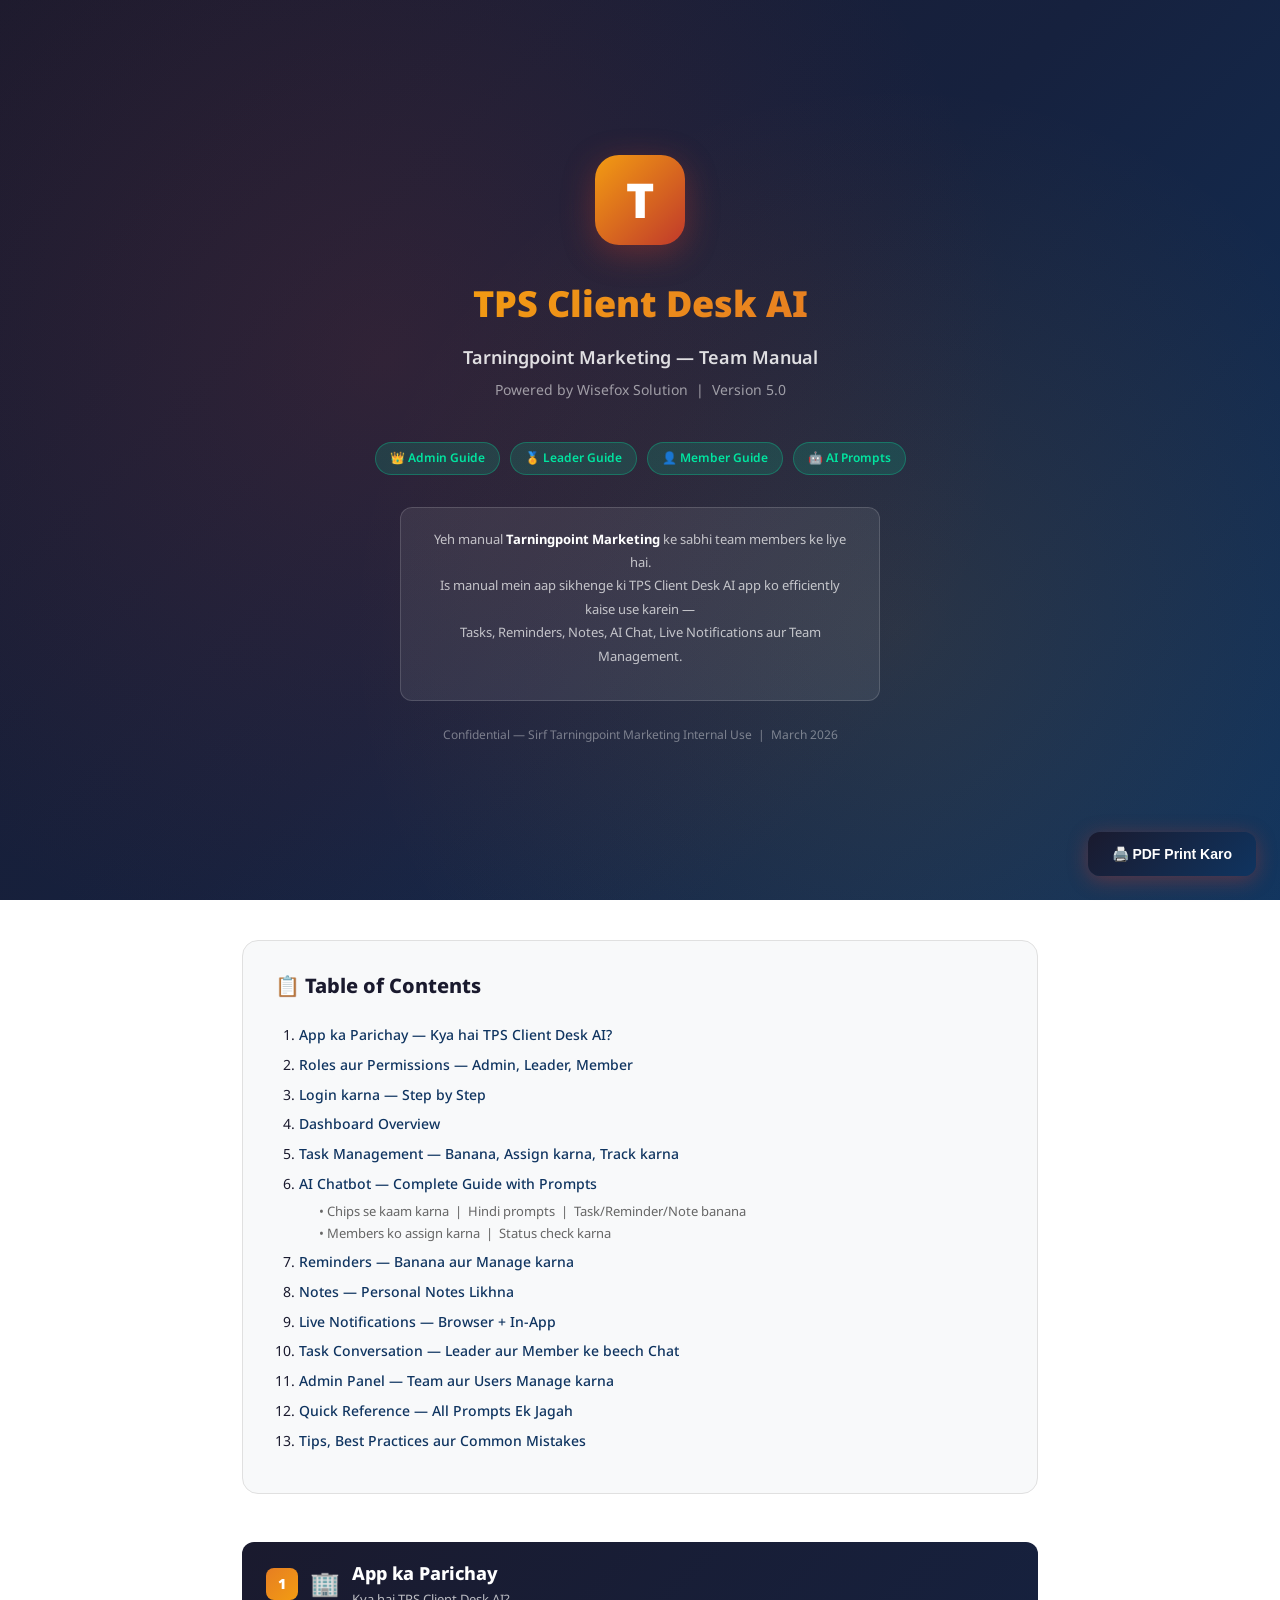
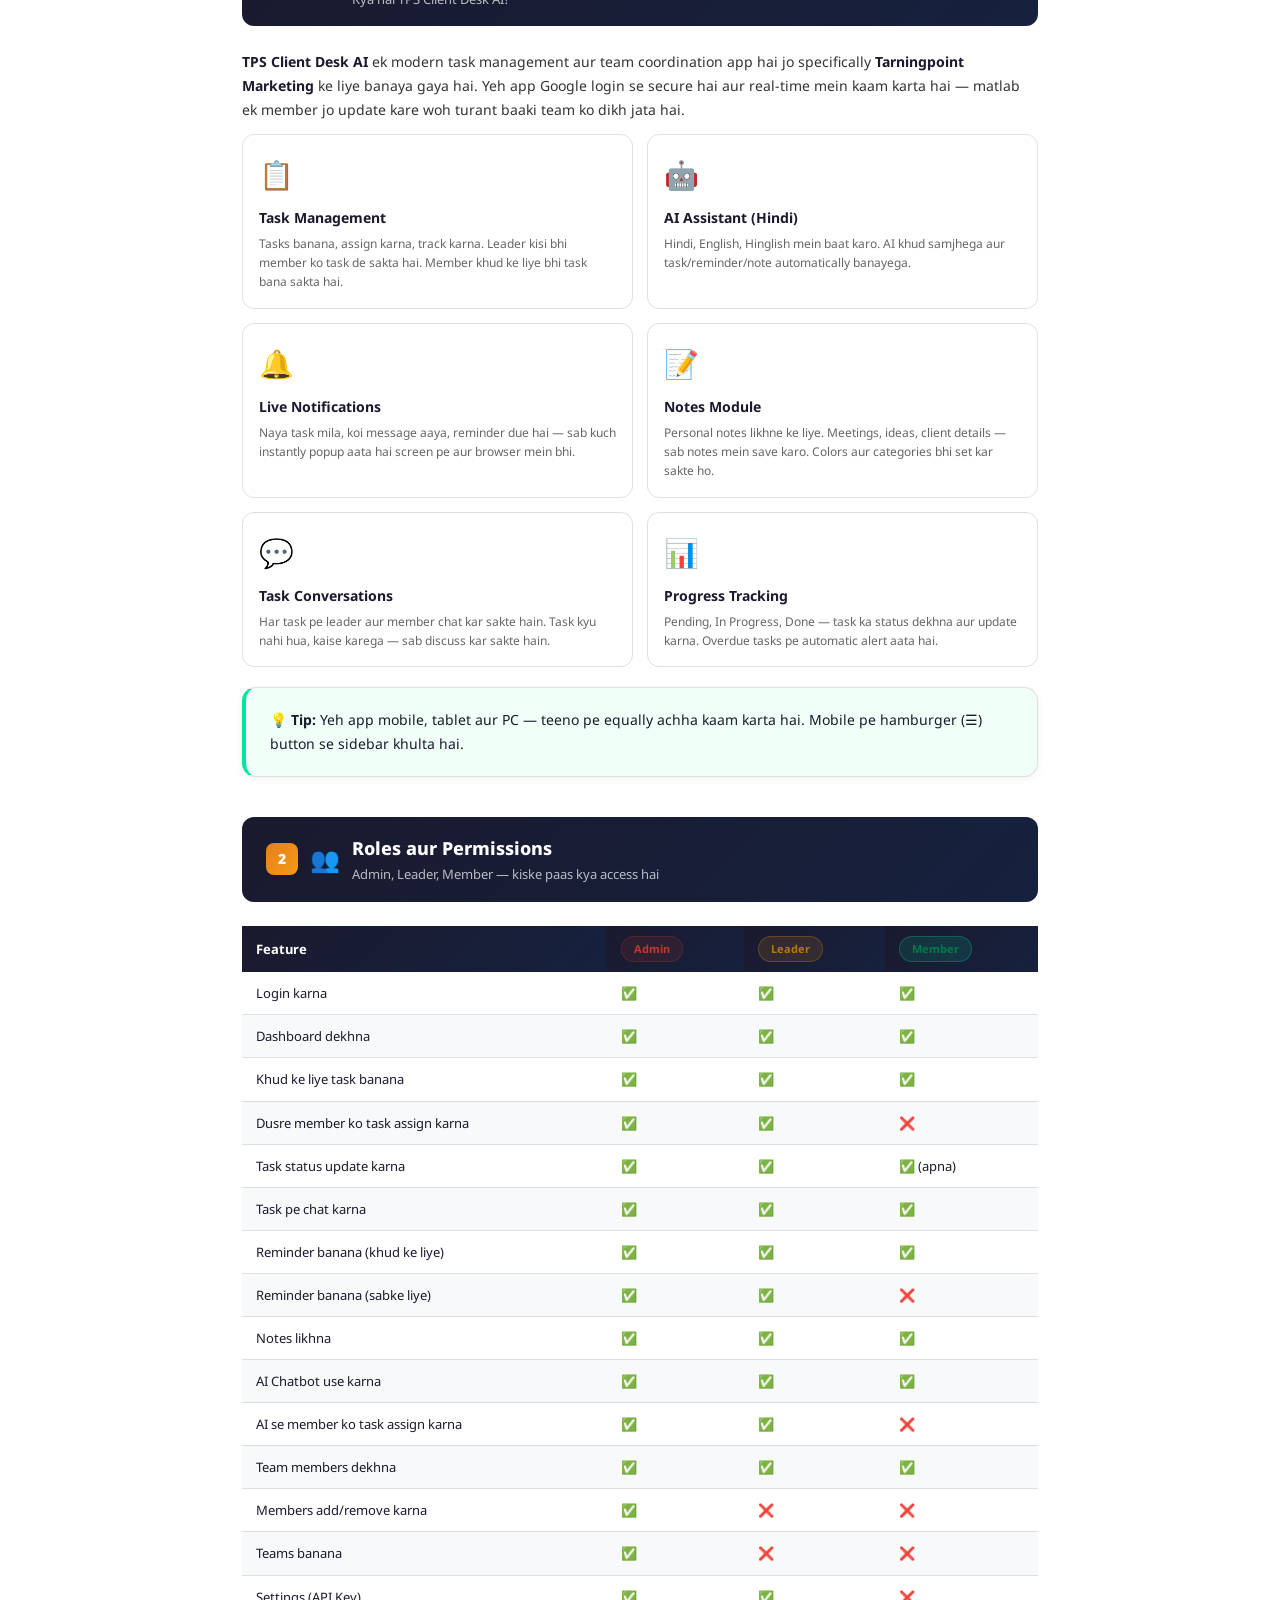
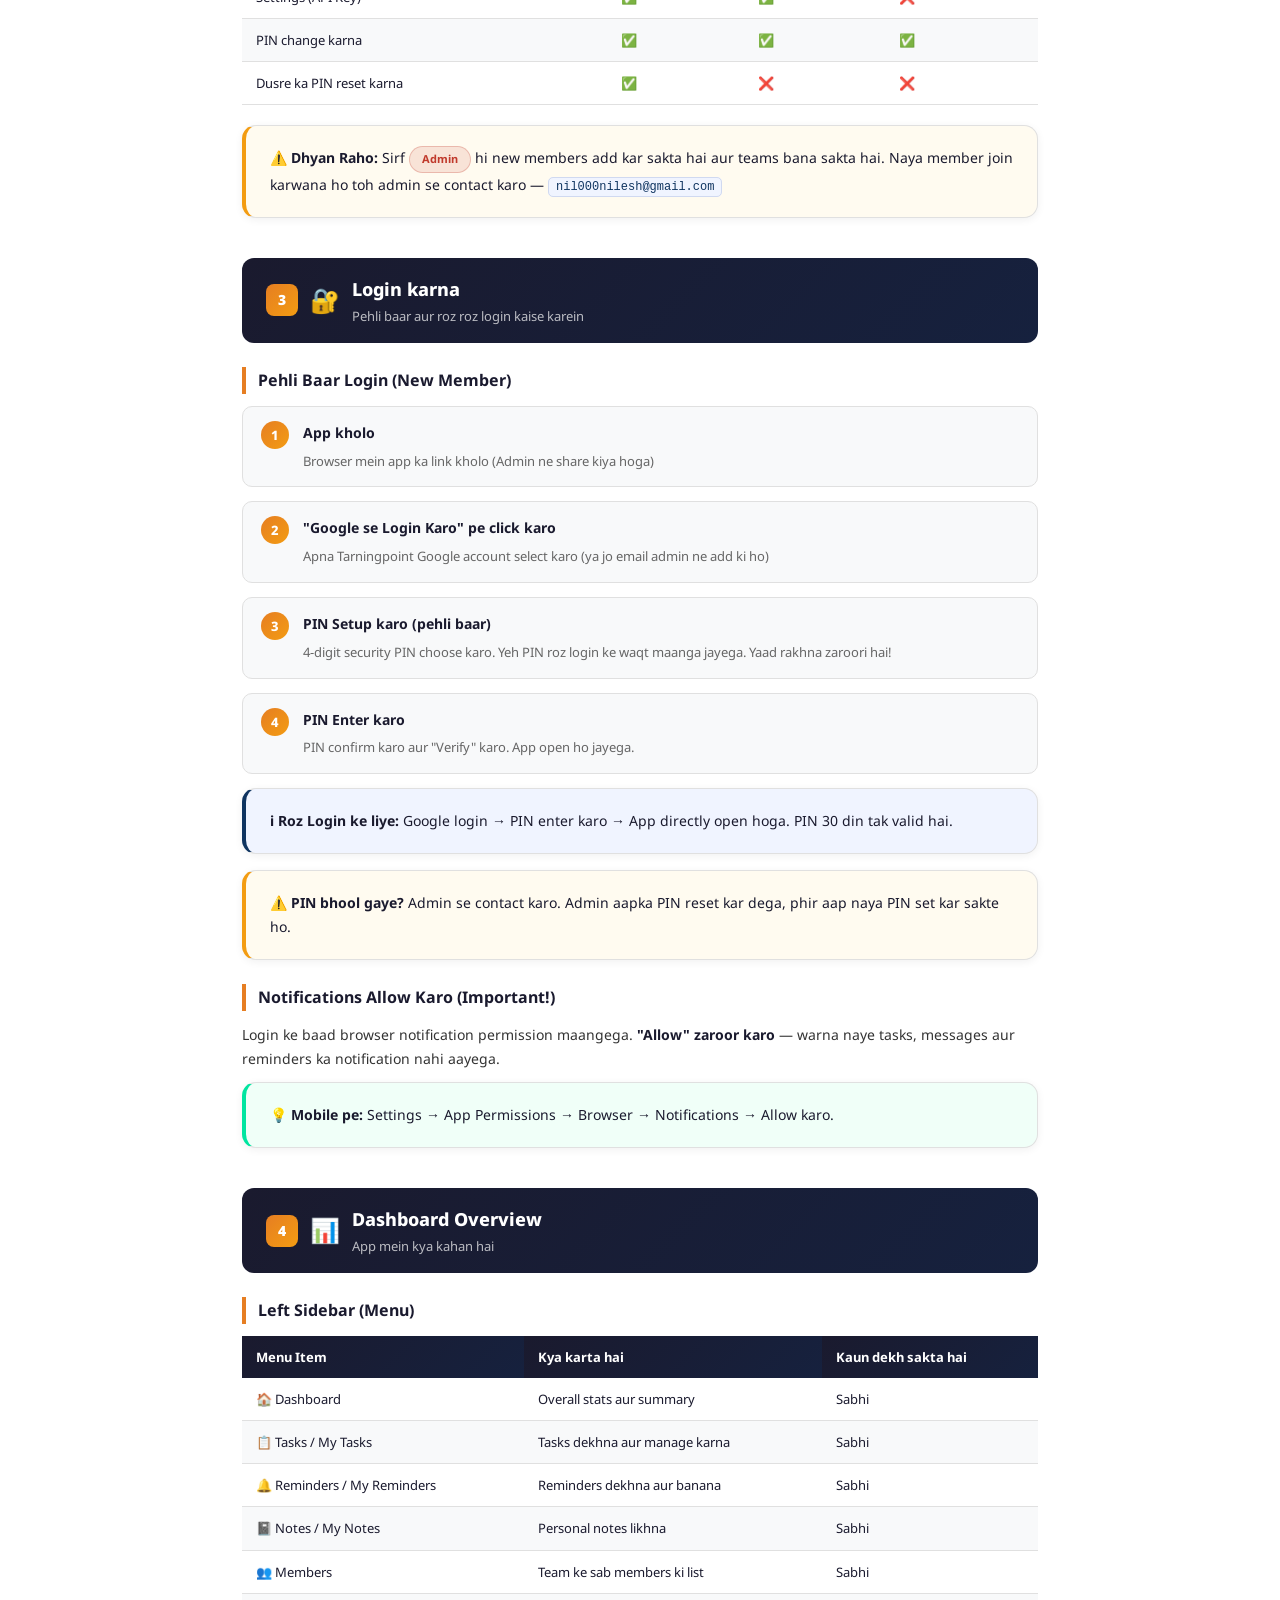
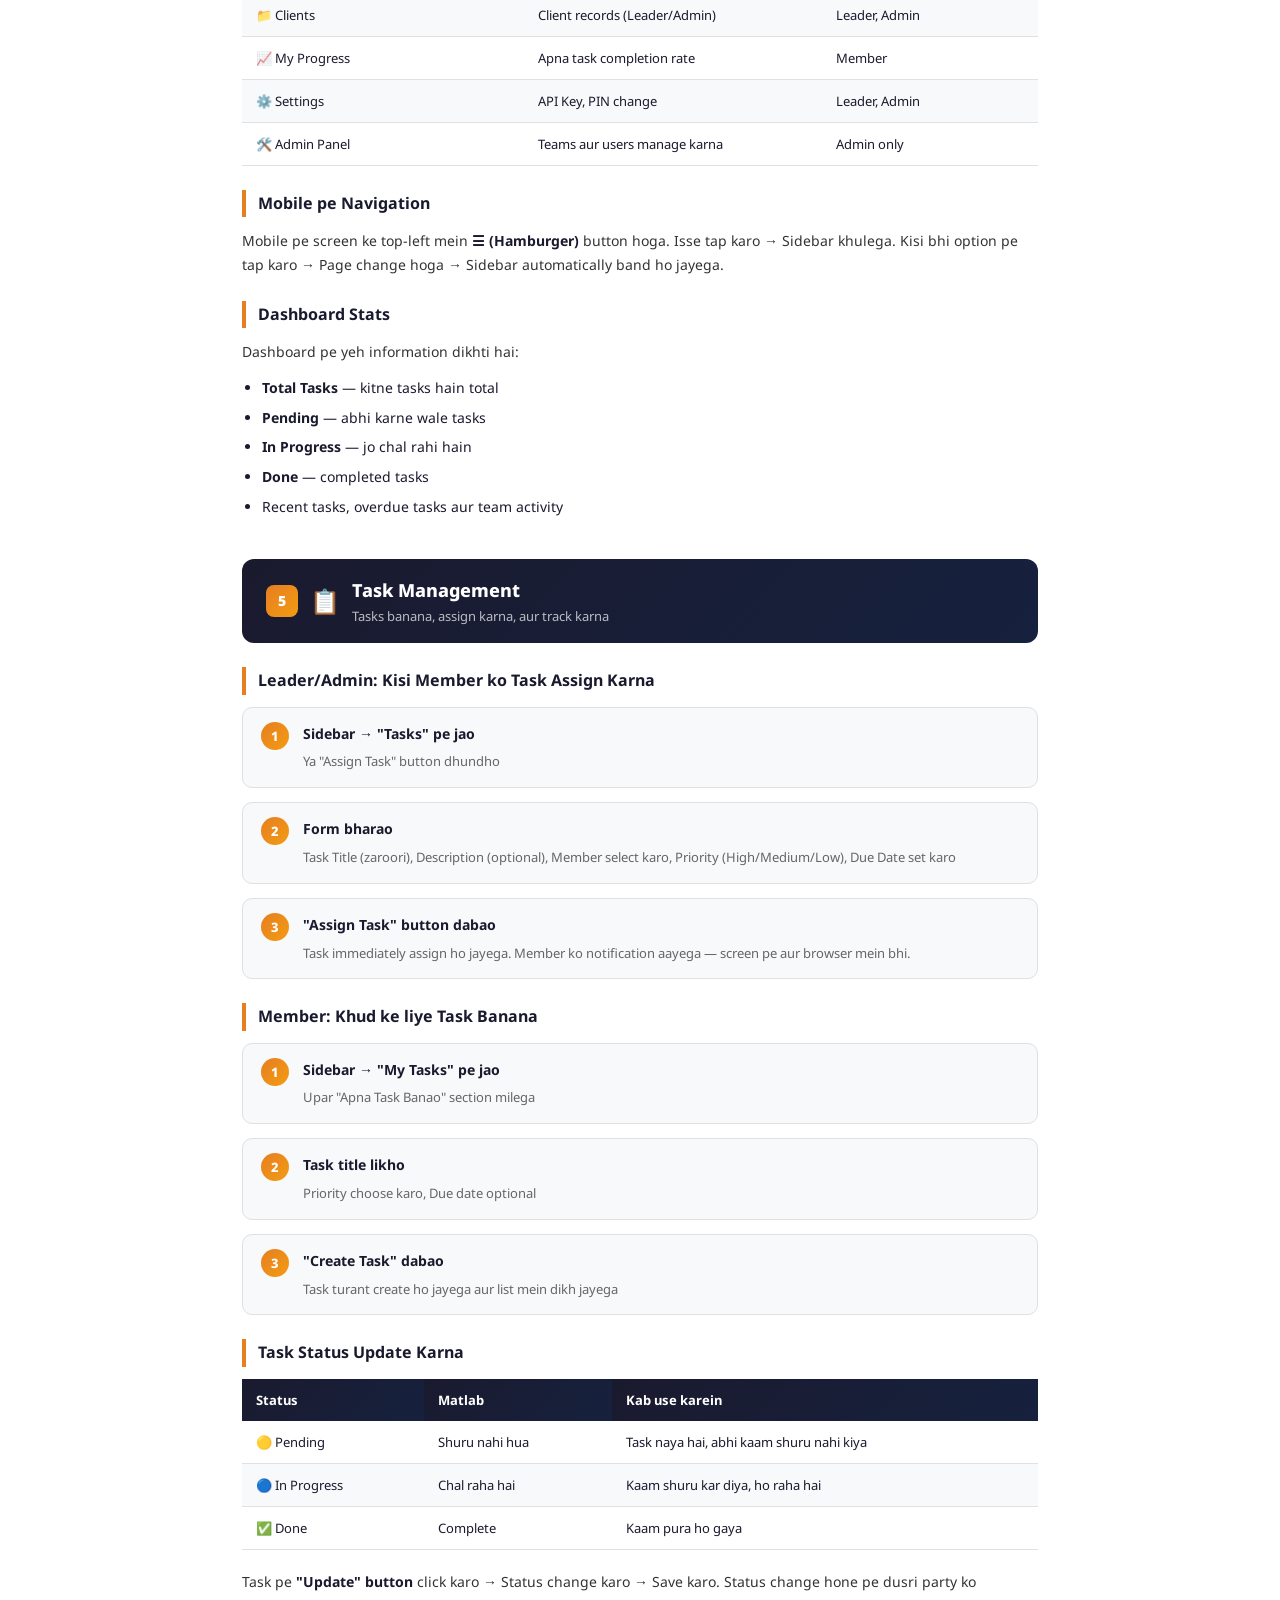
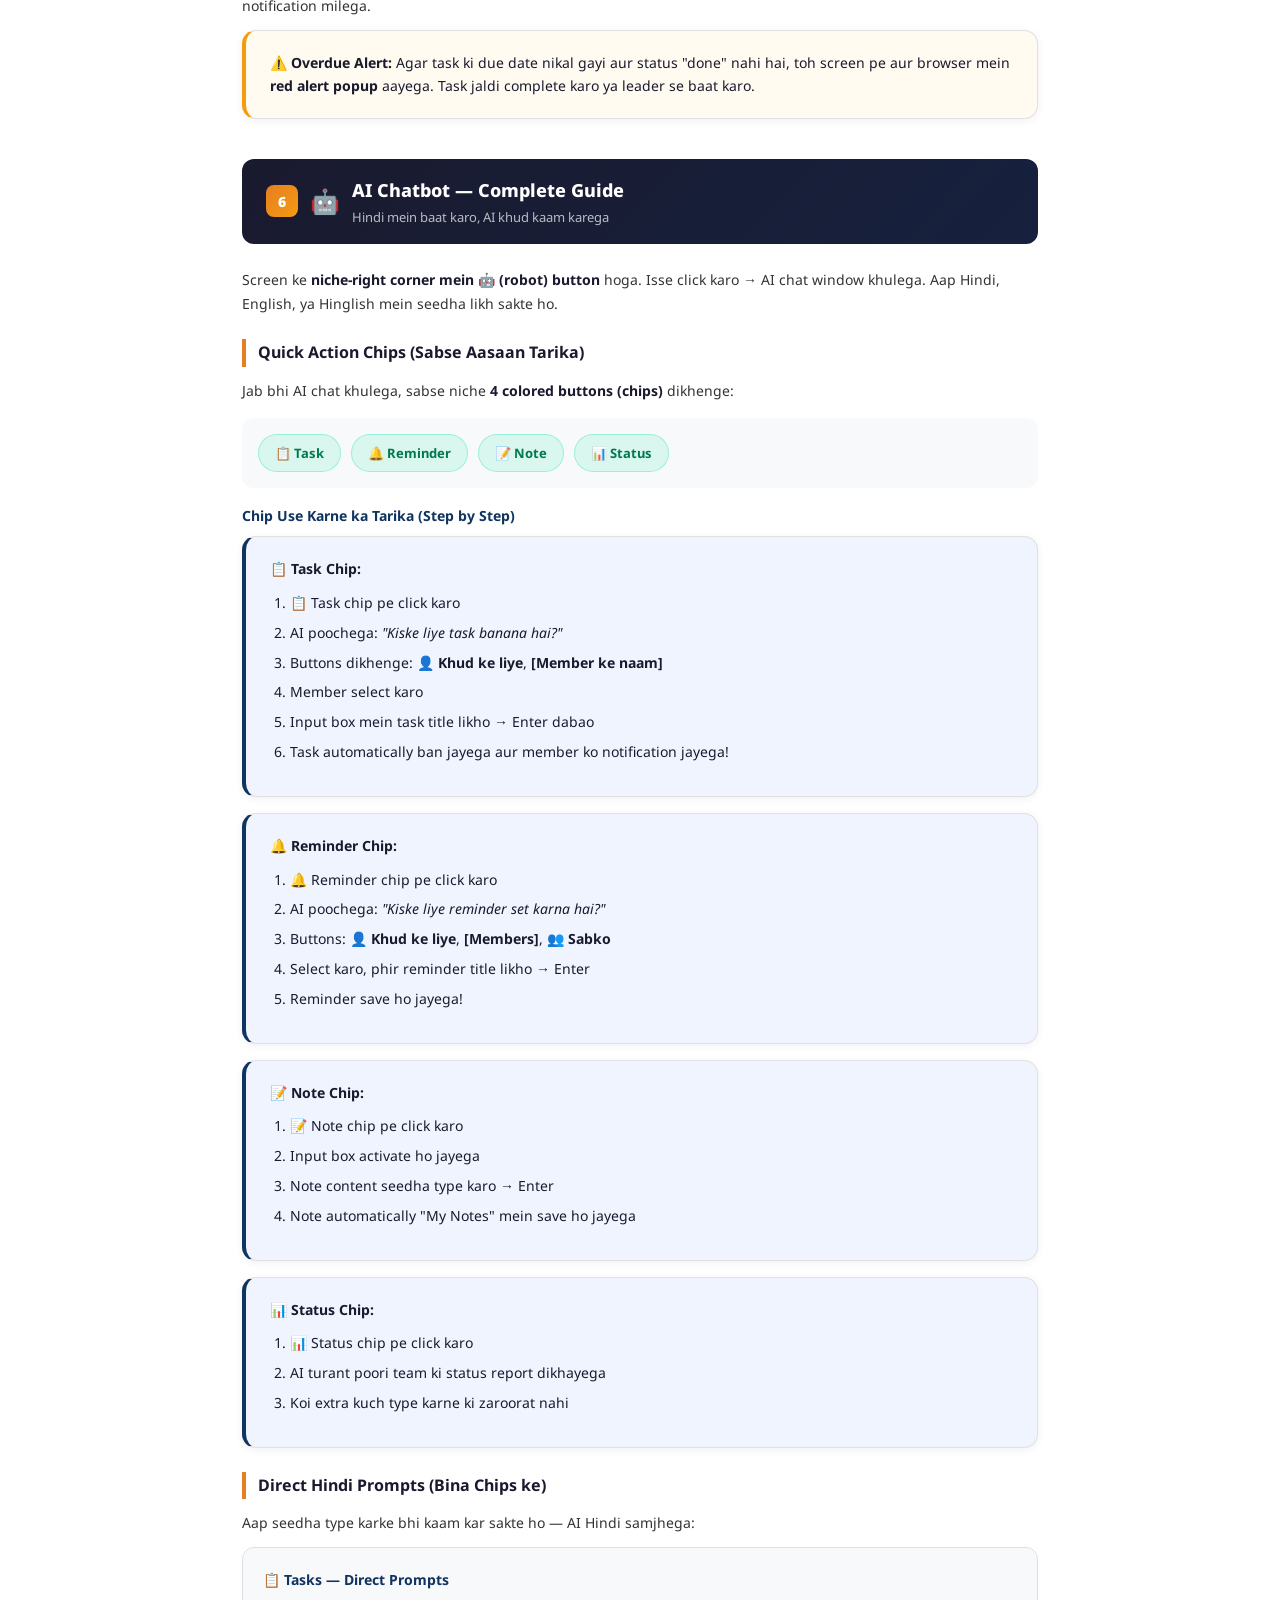
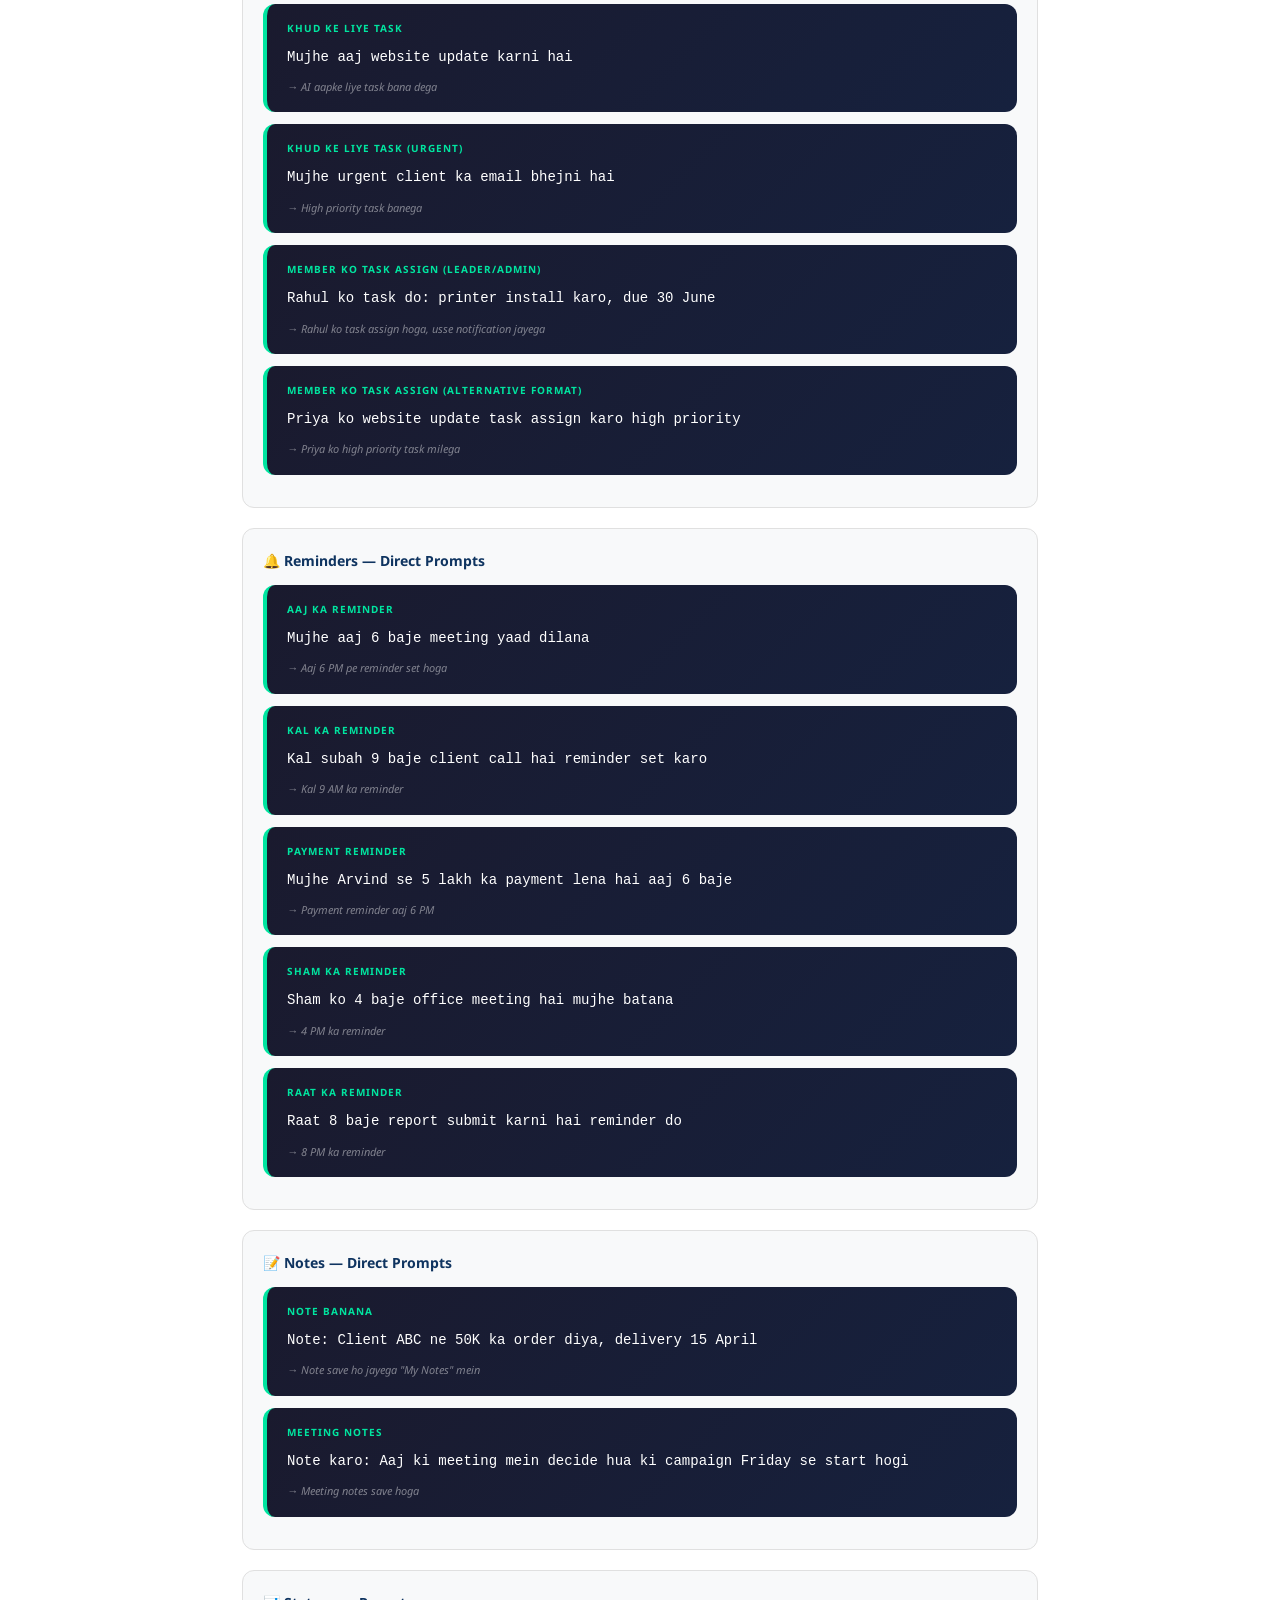
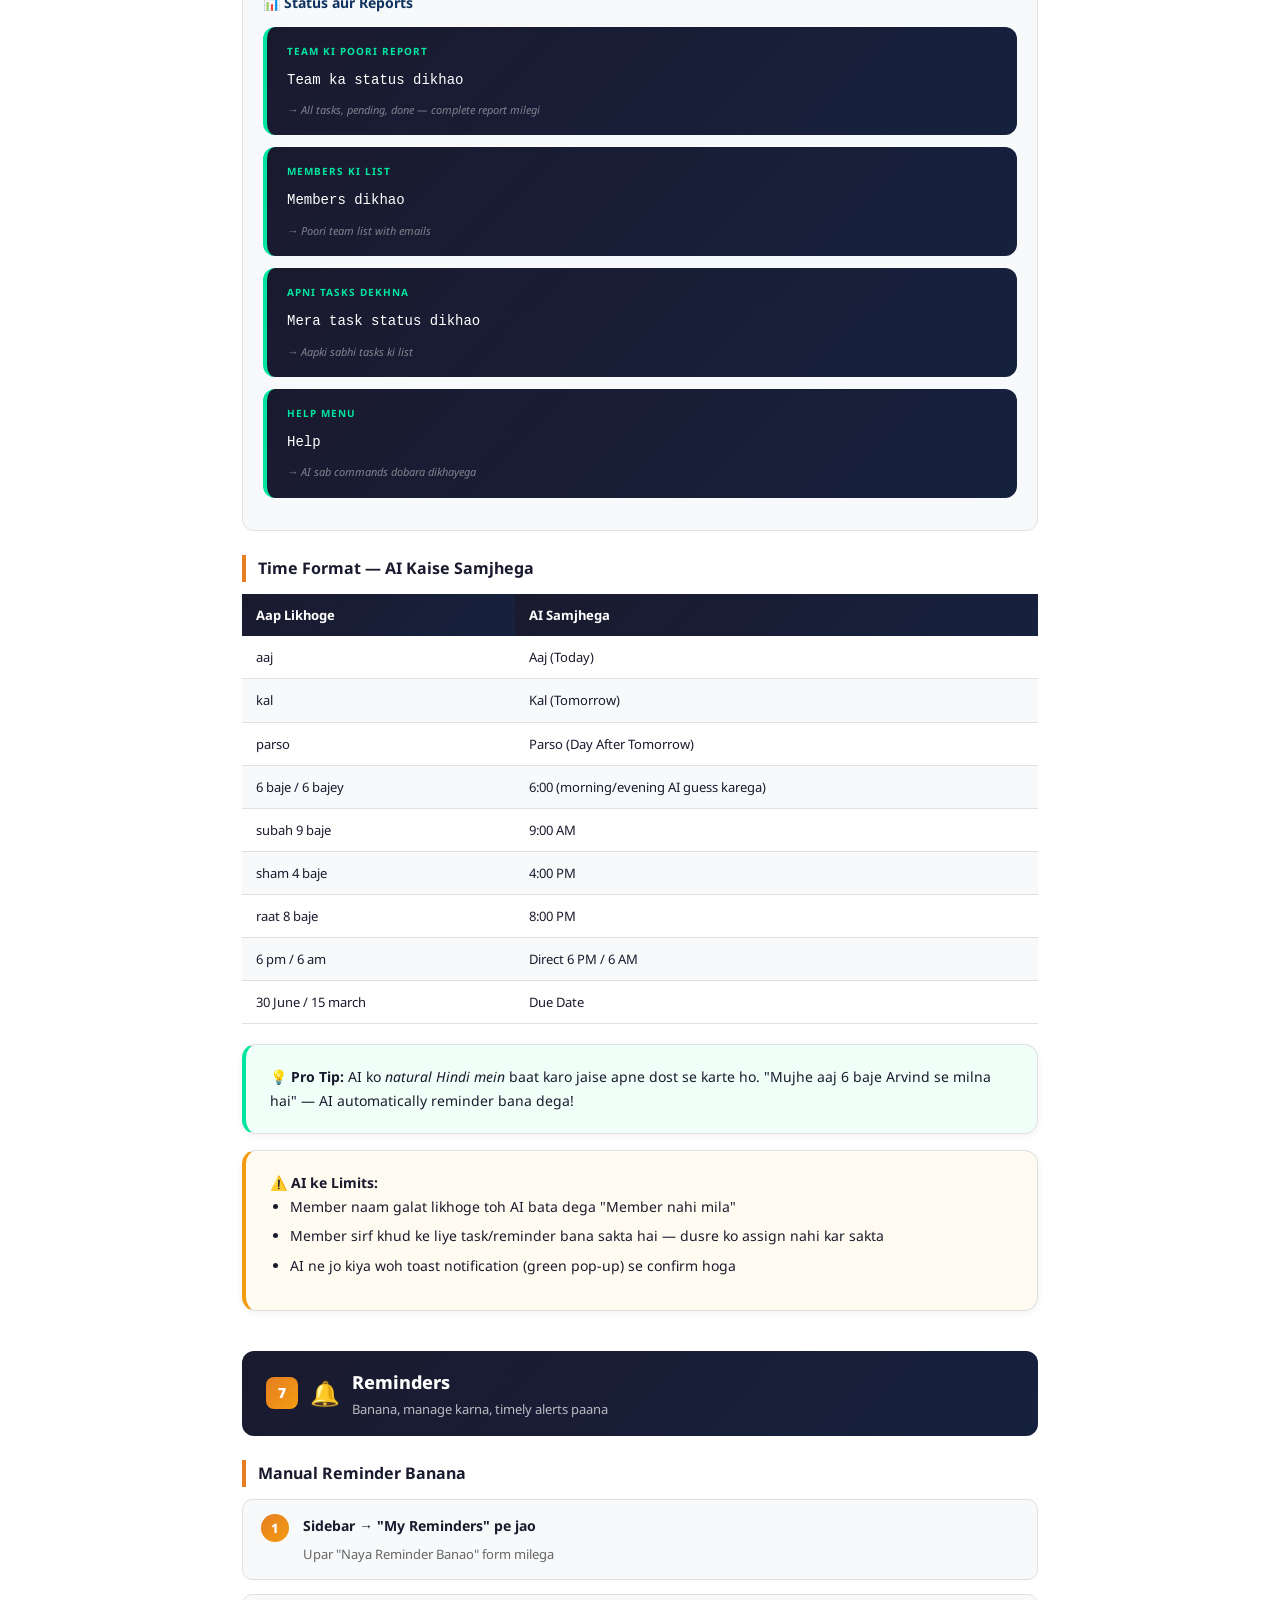
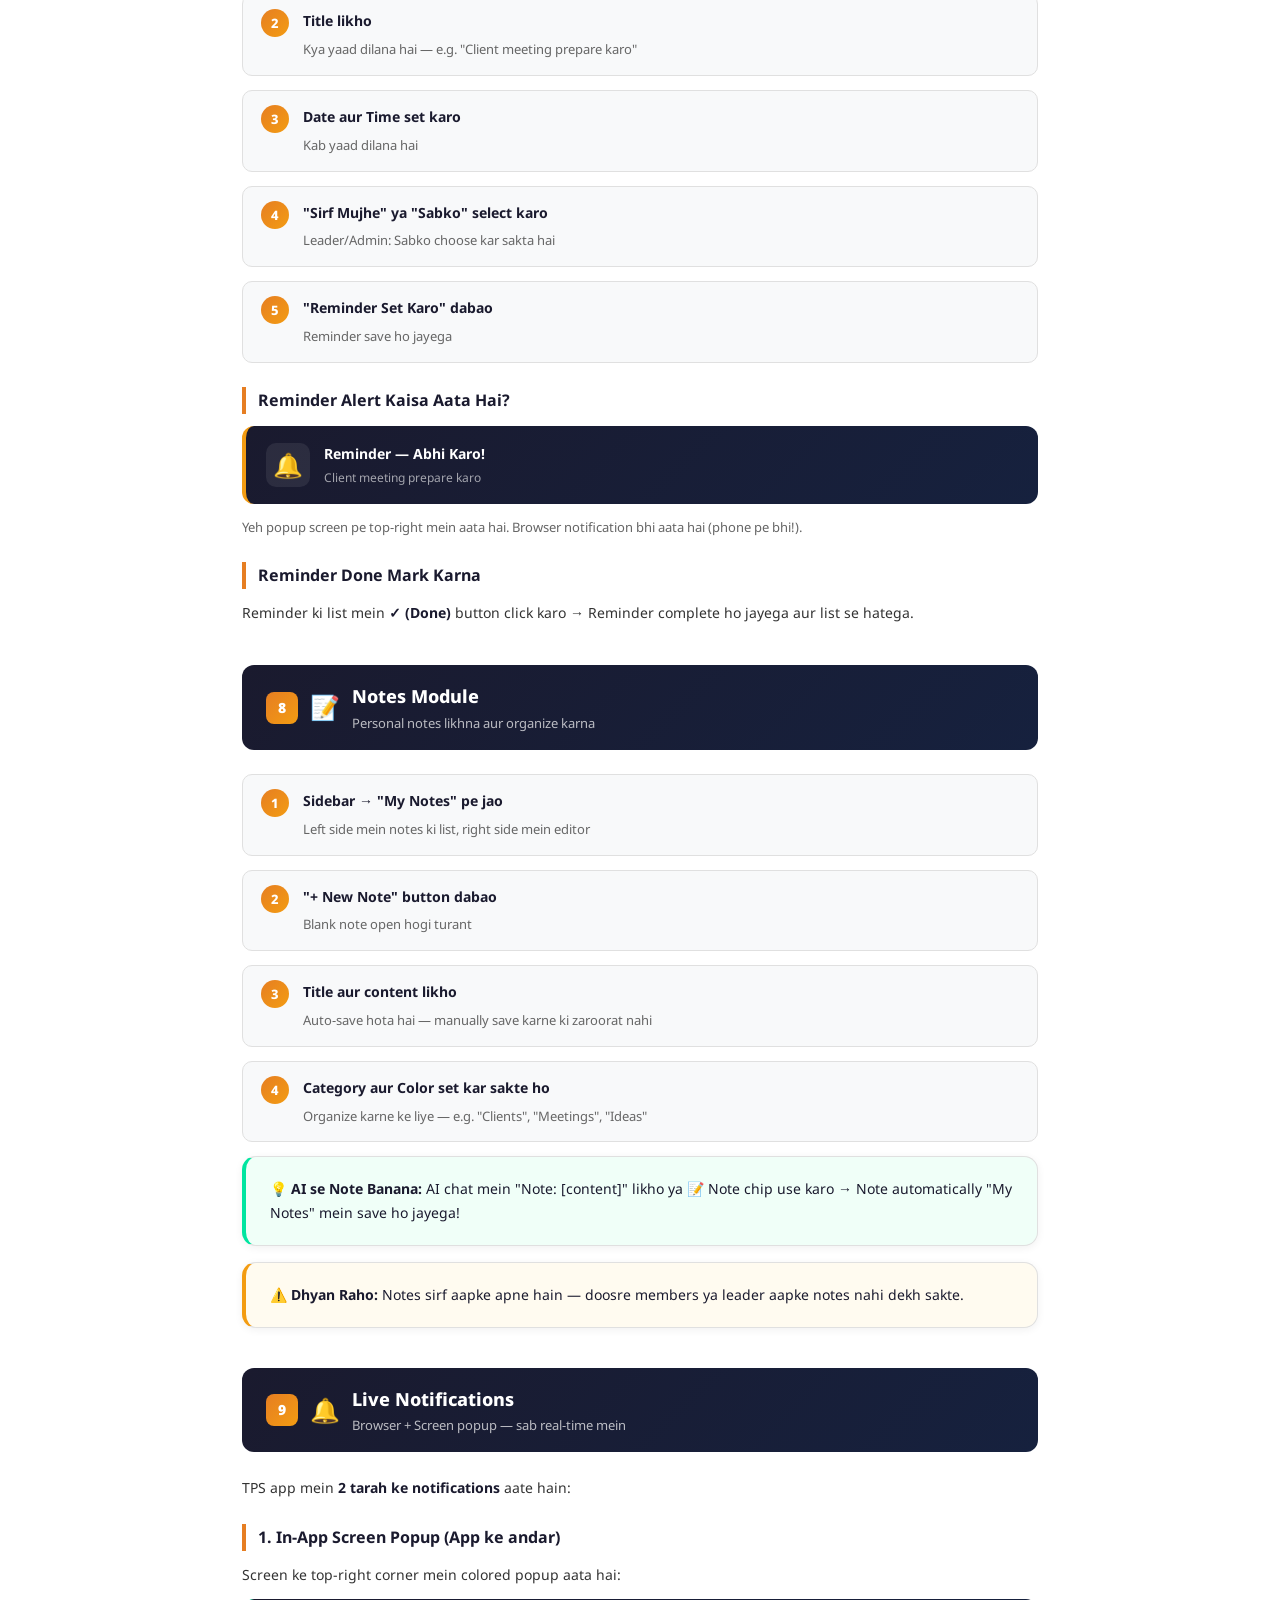
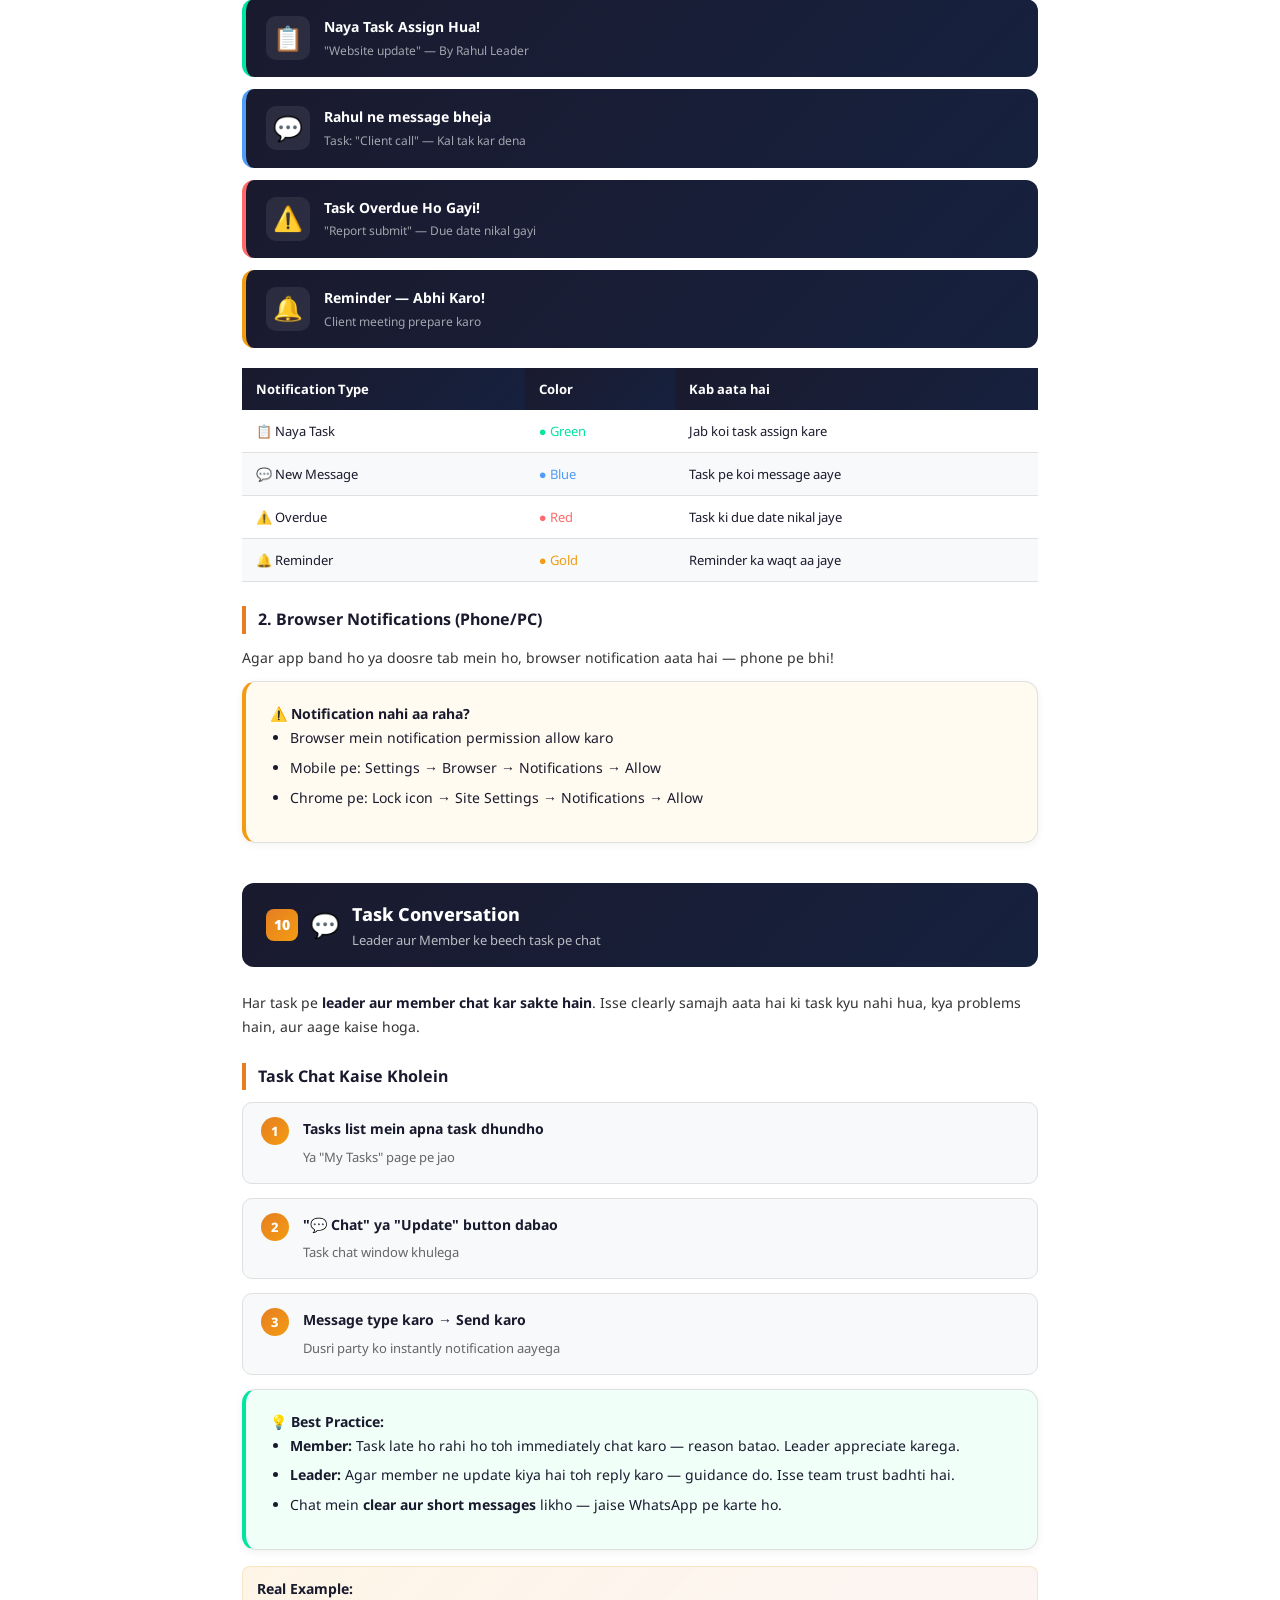
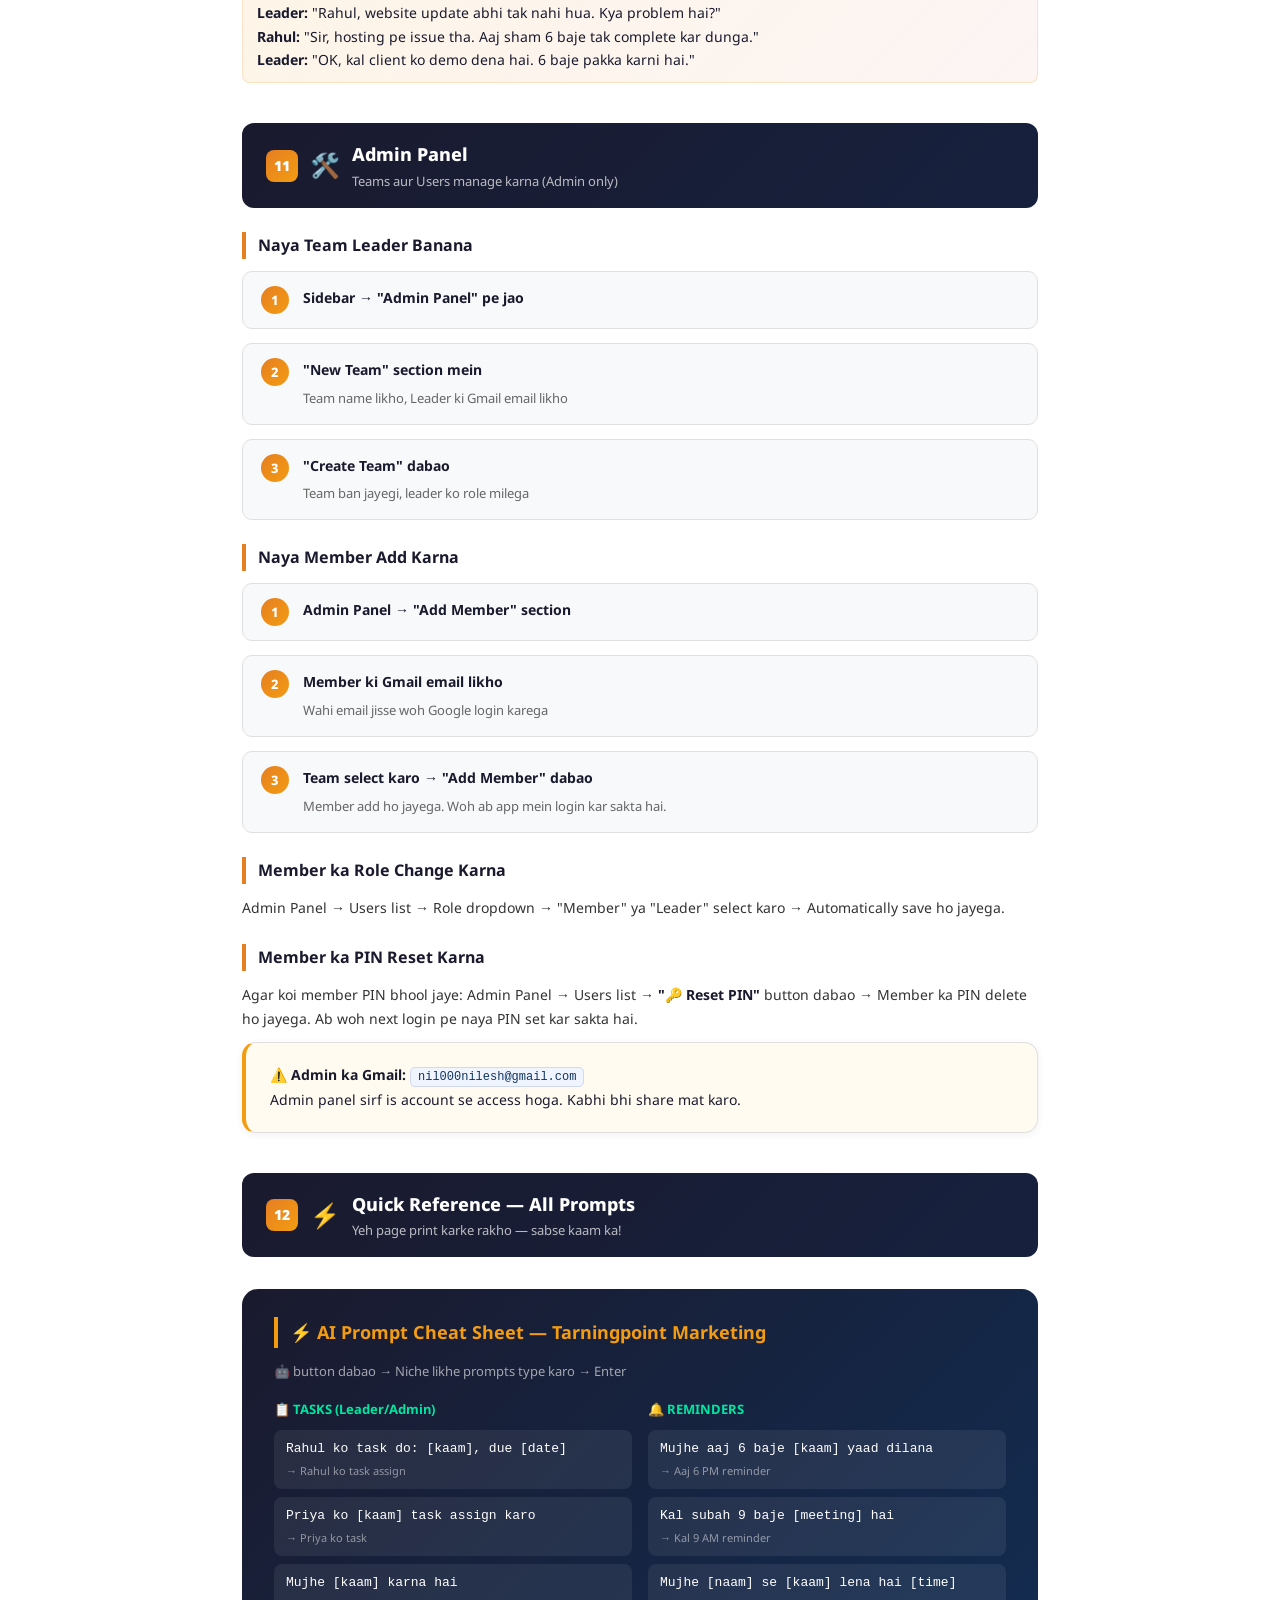
<file: manual.html>
<!DOCTYPE html>
<html lang="hi">
<head>
<meta charset="UTF-8"/>
<meta name="viewport" content="width=device-width,initial-scale=1"/>
<title>TPS Client Desk AI — User Manual | Tarningpoint Marketing</title>
<style>
  @import url('https://fonts.googleapis.com/css2?family=Noto+Sans:wght@400;600;700;900&family=Noto+Sans+Devanagari:wght@400;600;700&display=swap');

  :root {
    --tp-red:#c0392b; --tp-orange:#e67e22; --tp-gold:#f39c12;
    --tp-dark:#1a1a2e; --tp-mid:#16213e; --tp-light:#0f3460;
    --accent:#00e5a0; --text:#1a1a2e; --muted:#666;
    --border:#e0e0e0; --surface:#f8f9fa; --card:#ffffff;
  }

  * { box-sizing:border-box; margin:0; padding:0; }

  body {
    font-family:'Noto Sans','Noto Sans Devanagari',Arial,sans-serif;
    color:var(--text); background:#fff; font-size:14px; line-height:1.7;
  }

  /* ── PRINT ── */
  @media print {
    .no-print { display:none !important; }
    .page-break { page-break-before:always; }
    .cover { page-break-after:always; }
    body { font-size:13px; }
    .section { page-break-inside:avoid; }
    a { color:inherit; text-decoration:none; }
  }

  /* ── COVER PAGE ── */
  .cover {
    background:linear-gradient(135deg,#1a1a2e 0%,#16213e 50%,#0f3460 100%);
    color:#fff; min-height:100vh; display:flex; flex-direction:column;
    align-items:center; justify-content:center; text-align:center;
    padding:60px 40px; position:relative; overflow:hidden;
  }
  .cover::before {
    content:''; position:absolute; inset:0;
    background:radial-gradient(circle at 30% 40%,rgba(192,57,43,0.15),transparent 60%),
               radial-gradient(circle at 70% 70%,rgba(243,156,18,0.1),transparent 50%);
  }
  .cover-logo {
    width:90px; height:90px;
    background:linear-gradient(135deg,#f39c12,#c0392b);
    border-radius:24px; display:flex; align-items:center; justify-content:center;
    font-size:48px; font-weight:900; color:#fff; margin-bottom:28px;
    box-shadow:0 8px 32px rgba(192,57,43,0.4); position:relative; z-index:1;
  }
  .cover h1 {
    font-size:36px; font-weight:900; margin-bottom:8px;
    background:linear-gradient(135deg,#f39c12,#e67e22);
    -webkit-background-clip:text; -webkit-text-fill-color:transparent;
    background-clip:text; position:relative; z-index:1;
  }
  .cover h2 {
    font-size:18px; font-weight:600; color:rgba(255,255,255,0.85);
    margin-bottom:6px; position:relative; z-index:1;
  }
  .cover-sub {
    font-size:14px; color:rgba(255,255,255,0.55); margin-bottom:40px;
    position:relative; z-index:1;
  }
  .cover-badge {
    background:rgba(255,255,255,0.08); border:1px solid rgba(255,255,255,0.15);
    border-radius:12px; padding:20px 32px; margin-bottom:24px;
    position:relative; z-index:1; max-width:480px;
  }
  .cover-badge p { color:rgba(255,255,255,0.7); font-size:13px; line-height:1.8; }
  .cover-meta {
    font-size:12px; color:rgba(255,255,255,0.4);
    position:relative; z-index:1;
  }
  .cover-tags {
    display:flex; gap:10px; flex-wrap:wrap; justify-content:center;
    margin-bottom:32px; position:relative; z-index:1;
  }
  .cover-tag {
    background:rgba(0,229,160,0.15); border:1px solid rgba(0,229,160,0.3);
    border-radius:20px; color:#00e5a0; font-size:12px; padding:5px 14px; font-weight:600;
  }

  /* ── LAYOUT ── */
  .wrapper { max-width:860px; margin:0 auto; padding:40px 32px; }
  @media(max-width:640px) { .wrapper { padding:24px 16px; } }

  /* ── TOC ── */
  .toc { background:var(--surface); border:1px solid var(--border); border-radius:16px; padding:28px 32px; margin-bottom:48px; }
  .toc h2 { font-size:20px; font-weight:800; margin-bottom:20px; color:var(--tp-dark); display:flex; align-items:center; gap:10px; }
  .toc ol { padding-left:24px; }
  .toc li { margin-bottom:6px; }
  .toc a { color:var(--tp-light); text-decoration:none; font-weight:500; font-size:14px; }
  .toc a:hover { color:var(--tp-red); }
  .toc .toc-sub { font-size:13px; color:var(--muted); padding-left:20px; margin-top:4px; }

  /* ── SECTION HEADINGS ── */
  .section-heading {
    display:flex; align-items:center; gap:12px;
    background:linear-gradient(135deg,var(--tp-dark),var(--tp-mid));
    color:#fff; border-radius:12px; padding:16px 24px; margin:40px 0 24px;
  }
  .section-heading .icon { font-size:24px; }
  .section-heading h2 { font-size:18px; font-weight:800; }
  .section-heading .num {
    background:linear-gradient(135deg,var(--tp-orange),var(--tp-gold));
    width:32px; height:32px; border-radius:8px;
    display:flex; align-items:center; justify-content:center;
    font-size:14px; font-weight:900; flex-shrink:0;
  }

  h3 { font-size:16px; font-weight:700; color:var(--tp-dark); margin:24px 0 12px; padding-left:12px; border-left:4px solid var(--tp-orange); }
  h4 { font-size:14px; font-weight:700; color:var(--tp-light); margin:16px 0 8px; }
  p { margin-bottom:12px; color:#333; }

  /* ── CARDS ── */
  .card { background:var(--card); border:1px solid var(--border); border-radius:14px; padding:20px 24px; margin-bottom:16px; box-shadow:0 2px 8px rgba(0,0,0,0.06); }
  .card-warn { border-left:4px solid var(--tp-gold); background:#fffbf0; }
  .card-tip  { border-left:4px solid var(--accent); background:#f0fff8; }
  .card-info { border-left:4px solid var(--tp-light); background:#f0f4ff; }
  .card-danger { border-left:4px solid var(--tp-red); background:#fff5f5; }

  /* ── PROMPT BOX ── */
  .prompt-box {
    background:linear-gradient(135deg,#1a1a2e,#16213e);
    border-radius:12px; padding:16px 20px; margin:12px 0; position:relative;
    border-left:4px solid var(--accent);
  }
  .prompt-box .label {
    font-size:10px; font-weight:700; color:var(--accent);
    text-transform:uppercase; letter-spacing:1px; margin-bottom:8px;
  }
  .prompt-box .prompt-text {
    color:#fff; font-size:14px; line-height:1.8; font-family:monospace;
  }
  .prompt-box .prompt-note {
    color:rgba(255,255,255,0.45); font-size:11px; margin-top:8px; font-style:italic;
  }
  .prompt-group { background:var(--surface); border:1px solid var(--border); border-radius:12px; padding:20px; margin-bottom:20px; }
  .prompt-group h4 { margin-top:0; }

  /* ── STEP LIST ── */
  .step-list { list-style:none; padding:0; }
  .step-list li {
    display:flex; gap:14px; align-items:flex-start; margin-bottom:14px;
    padding:14px 18px; background:var(--surface); border-radius:10px; border:1px solid var(--border);
  }
  .step-num {
    background:linear-gradient(135deg,var(--tp-orange),var(--tp-gold));
    color:#fff; width:28px; height:28px; border-radius:50%;
    display:flex; align-items:center; justify-content:center;
    font-size:13px; font-weight:800; flex-shrink:0;
  }
  .step-content { flex:1; }
  .step-content strong { display:block; margin-bottom:4px; font-size:14px; }
  .step-content span { font-size:13px; color:var(--muted); }

  /* ── TABLE ── */
  table { width:100%; border-collapse:collapse; margin-bottom:20px; font-size:13px; }
  th { background:linear-gradient(135deg,var(--tp-dark),var(--tp-mid)); color:#fff; padding:10px 14px; text-align:left; font-weight:700; }
  td { padding:10px 14px; border-bottom:1px solid var(--border); }
  tr:nth-child(even) td { background:var(--surface); }
  tr:hover td { background:#f0f4ff; }

  /* ── ROLE BADGES ── */
  .badge { display:inline-block; border-radius:20px; padding:3px 12px; font-size:11px; font-weight:700; }
  .badge-admin  { background:rgba(192,57,43,0.12); color:var(--tp-red); border:1px solid rgba(192,57,43,0.25); }
  .badge-leader { background:rgba(243,156,18,0.12); color:#b7770d; border:1px solid rgba(243,156,18,0.25); }
  .badge-member { background:rgba(0,229,160,0.12); color:#007a4d; border:1px solid rgba(0,229,160,0.25); }

  /* ── CHEAT SHEET ── */
  .cheat-sheet {
    background:linear-gradient(135deg,#1a1a2e,#0f3460);
    border-radius:16px; padding:28px 32px; margin:32px 0; color:#fff;
  }
  .cheat-sheet h3 { color:#f39c12; border-left-color:#f39c12; font-size:18px; }
  .cheat-row { display:grid; grid-template-columns:1fr 1fr; gap:16px; margin-top:16px; }
  @media(max-width:640px) { .cheat-row { grid-template-columns:1fr; } }
  .cheat-col h4 { color:#00e5a0; font-size:13px; margin-bottom:10px; margin-top:0; border:none; padding:0; }
  .cheat-item { background:rgba(255,255,255,0.07); border-radius:8px; padding:8px 12px; margin-bottom:8px; }
  .cheat-item .ci-prompt { font-family:monospace; font-size:13px; color:#fff; }
  .cheat-item .ci-result { font-size:11px; color:rgba(255,255,255,0.5); margin-top:2px; }

  /* ── GRID CARDS ── */
  .feature-grid { display:grid; grid-template-columns:1fr 1fr; gap:14px; margin-bottom:20px; }
  @media(max-width:640px) { .feature-grid { grid-template-columns:1fr; } }
  .feature-card { background:var(--card); border:1px solid var(--border); border-radius:12px; padding:16px; }
  .feature-card .fc-icon { font-size:28px; margin-bottom:8px; }
  .feature-card .fc-title { font-size:14px; font-weight:700; margin-bottom:4px; }
  .feature-card .fc-desc { font-size:12px; color:var(--muted); line-height:1.6; }

  /* ── NOTIF PREVIEW ── */
  .notif-demo {
    background:linear-gradient(135deg,#1a1a2e,#16213e);
    border-radius:12px; padding:16px 20px; margin:12px 0;
    display:flex; align-items:center; gap:14px;
    border-left:4px solid var(--accent);
    color:#fff;
  }
  .notif-demo.overdue { border-left-color:#ff6b6b; }
  .notif-demo.chat { border-left-color:#4f9cf9; }
  .notif-demo.reminder { border-left-color:#f39c12; }
  .nd-icon { font-size:24px; width:44px; height:44px; background:rgba(255,255,255,0.08); border-radius:10px; display:flex; align-items:center; justify-content:center; flex-shrink:0; }
  .nd-body { flex:1; }
  .nd-title { font-weight:700; font-size:14px; }
  .nd-msg { font-size:12px; color:rgba(255,255,255,0.6); margin-top:2px; }

  /* ── DIVIDER ── */
  .divider { height:1px; background:var(--border); margin:32px 0; }
  .section-end { text-align:center; color:var(--muted); font-size:12px; padding:16px 0; }

  /* ── PRINT BTN ── */
  .print-bar {
    position:fixed; bottom:24px; right:24px; z-index:999;
    display:flex; gap:10px;
  }
  .print-btn {
    background:linear-gradient(135deg,#c0392b,#e67e22);
    color:#fff; border:none; border-radius:12px;
    padding:14px 24px; font-size:14px; font-weight:700;
    cursor:pointer; box-shadow:0 4px 20px rgba(192,57,43,0.4);
    transition:transform 0.2s;
  }
  .print-btn:hover { transform:translateY(-2px); }
  .print-btn.pdf-btn { background:linear-gradient(135deg,#1a1a2e,#0f3460); }

  ul, ol { padding-left:20px; margin-bottom:12px; }
  li { margin-bottom:6px; line-height:1.7; }
  code { background:#f0f4ff; border:1px solid #d0d9f0; border-radius:5px; padding:2px 7px; font-size:12px; font-family:monospace; color:var(--tp-light); }
  strong { color:var(--tp-dark); }
  .text-muted { color:var(--muted); font-size:13px; }
  .highlight { background:linear-gradient(135deg,rgba(243,156,18,0.1),rgba(192,57,43,0.05)); border:1px solid rgba(243,156,18,0.2); border-radius:8px; padding:10px 14px; margin:10px 0; }
</style>
</head>
<body>

<!-- PRINT BUTTON -->
<div class="print-bar no-print">
  <button class="print-btn pdf-btn" onclick="window.print()">🖨️ PDF Print Karo</button>
</div>

<!-- ════════════════ COVER PAGE ════════════════ -->
<div class="cover">
  <div class="cover-logo">T</div>
  <h1>TPS Client Desk AI</h1>
  <h2>Tarningpoint Marketing — Team Manual</h2>
  <p class="cover-sub">Powered by Wisefox Solution &nbsp;|&nbsp; Version 5.0</p>

  <div class="cover-tags">
    <span class="cover-tag">👑 Admin Guide</span>
    <span class="cover-tag">🏅 Leader Guide</span>
    <span class="cover-tag">👤 Member Guide</span>
    <span class="cover-tag">🤖 AI Prompts</span>
  </div>

  <div class="cover-badge">
    <p>
      Yeh manual <strong style="color:#fff">Tarningpoint Marketing</strong> ke sabhi team members ke liye hai.<br/>
      Is manual mein aap sikhenge ki TPS Client Desk AI app ko efficiently kaise use karein —<br/>
      Tasks, Reminders, Notes, AI Chat, Live Notifications aur Team Management.
    </p>
  </div>

  <div class="cover-meta">
    Confidential — Sirf Tarningpoint Marketing Internal Use &nbsp;|&nbsp; March 2026
  </div>
</div>

<!-- ════════════════ MAIN CONTENT ════════════════ -->
<div class="wrapper">

  <!-- TABLE OF CONTENTS -->
  <div class="toc">
    <h2>📋 Table of Contents</h2>
    <ol>
      <li><a href="#sec-intro">App ka Parichay — Kya hai TPS Client Desk AI?</a></li>
      <li><a href="#sec-roles">Roles aur Permissions — Admin, Leader, Member</a></li>
      <li><a href="#sec-login">Login karna — Step by Step</a></li>
      <li><a href="#sec-dashboard">Dashboard Overview</a></li>
      <li><a href="#sec-tasks">Task Management — Banana, Assign karna, Track karna</a></li>
      <li>
        <a href="#sec-ai">AI Chatbot — Complete Guide with Prompts</a>
        <div class="toc-sub">
          • Chips se kaam karna &nbsp;|&nbsp; Hindi prompts &nbsp;|&nbsp; Task/Reminder/Note banana<br/>
          • Members ko assign karna &nbsp;|&nbsp; Status check karna
        </div>
      </li>
      <li><a href="#sec-reminders">Reminders — Banana aur Manage karna</a></li>
      <li><a href="#sec-notes">Notes — Personal Notes Likhna</a></li>
      <li><a href="#sec-notifications">Live Notifications — Browser + In-App</a></li>
      <li><a href="#sec-chat">Task Conversation — Leader aur Member ke beech Chat</a></li>
      <li><a href="#sec-admin">Admin Panel — Team aur Users Manage karna</a></li>
      <li><a href="#sec-cheatsheet">Quick Reference — All Prompts Ek Jagah</a></li>
      <li><a href="#sec-tips">Tips, Best Practices aur Common Mistakes</a></li>
    </ol>
  </div>

  <!-- ──────────────────────────────────────── -->
  <!-- SECTION 1: INTRO -->
  <!-- ──────────────────────────────────────── -->
  <div id="sec-intro" class="section-heading">
    <span class="num">1</span>
    <span class="icon">🏢</span>
    <div>
      <h2>App ka Parichay</h2>
      <div style="font-size:13px;color:rgba(255,255,255,0.7)">Kya hai TPS Client Desk AI?</div>
    </div>
  </div>

  <p><strong>TPS Client Desk AI</strong> ek modern task management aur team coordination app hai jo specifically <strong>Tarningpoint Marketing</strong> ke liye banaya gaya hai. Yeh app Google login se secure hai aur real-time mein kaam karta hai — matlab ek member jo update kare woh turant baaki team ko dikh jata hai.</p>

  <div class="feature-grid">
    <div class="feature-card">
      <div class="fc-icon">📋</div>
      <div class="fc-title">Task Management</div>
      <div class="fc-desc">Tasks banana, assign karna, track karna. Leader kisi bhi member ko task de sakta hai. Member khud ke liye bhi task bana sakta hai.</div>
    </div>
    <div class="feature-card">
      <div class="fc-icon">🤖</div>
      <div class="fc-title">AI Assistant (Hindi)</div>
      <div class="fc-desc">Hindi, English, Hinglish mein baat karo. AI khud samjhega aur task/reminder/note automatically banayega.</div>
    </div>
    <div class="feature-card">
      <div class="fc-icon">🔔</div>
      <div class="fc-title">Live Notifications</div>
      <div class="fc-desc">Naya task mila, koi message aaya, reminder due hai — sab kuch instantly popup aata hai screen pe aur browser mein bhi.</div>
    </div>
    <div class="feature-card">
      <div class="fc-icon">📝</div>
      <div class="fc-title">Notes Module</div>
      <div class="fc-desc">Personal notes likhne ke liye. Meetings, ideas, client details — sab notes mein save karo. Colors aur categories bhi set kar sakte ho.</div>
    </div>
    <div class="feature-card">
      <div class="fc-icon">💬</div>
      <div class="fc-title">Task Conversations</div>
      <div class="fc-desc">Har task pe leader aur member chat kar sakte hain. Task kyu nahi hua, kaise karega — sab discuss kar sakte hain.</div>
    </div>
    <div class="feature-card">
      <div class="fc-icon">📊</div>
      <div class="fc-title">Progress Tracking</div>
      <div class="fc-desc">Pending, In Progress, Done — task ka status dekhna aur update karna. Overdue tasks pe automatic alert aata hai.</div>
    </div>
  </div>

  <div class="card card-tip">
    <strong>💡 Tip:</strong> Yeh app mobile, tablet aur PC — teeno pe equally achha kaam karta hai. Mobile pe hamburger (☰) button se sidebar khulta hai.
  </div>

  <!-- ──────────────────────────────────────── -->
  <!-- SECTION 2: ROLES -->
  <!-- ──────────────────────────────────────── -->
  <div id="sec-roles" class="section-heading">
    <span class="num">2</span>
    <span class="icon">👥</span>
    <div>
      <h2>Roles aur Permissions</h2>
      <div style="font-size:13px;color:rgba(255,255,255,0.7)">Admin, Leader, Member — kiske paas kya access hai</div>
    </div>
  </div>

  <table>
    <thead>
      <tr>
        <th>Feature</th>
        <th><span class="badge badge-admin">Admin</span></th>
        <th><span class="badge badge-leader">Leader</span></th>
        <th><span class="badge badge-member">Member</span></th>
      </tr>
    </thead>
    <tbody>
      <tr><td>Login karna</td><td>✅</td><td>✅</td><td>✅</td></tr>
      <tr><td>Dashboard dekhna</td><td>✅</td><td>✅</td><td>✅</td></tr>
      <tr><td>Khud ke liye task banana</td><td>✅</td><td>✅</td><td>✅</td></tr>
      <tr><td>Dusre member ko task assign karna</td><td>✅</td><td>✅</td><td>❌</td></tr>
      <tr><td>Task status update karna</td><td>✅</td><td>✅</td><td>✅ (apna)</td></tr>
      <tr><td>Task pe chat karna</td><td>✅</td><td>✅</td><td>✅</td></tr>
      <tr><td>Reminder banana (khud ke liye)</td><td>✅</td><td>✅</td><td>✅</td></tr>
      <tr><td>Reminder banana (sabke liye)</td><td>✅</td><td>✅</td><td>❌</td></tr>
      <tr><td>Notes likhna</td><td>✅</td><td>✅</td><td>✅</td></tr>
      <tr><td>AI Chatbot use karna</td><td>✅</td><td>✅</td><td>✅</td></tr>
      <tr><td>AI se member ko task assign karna</td><td>✅</td><td>✅</td><td>❌</td></tr>
      <tr><td>Team members dekhna</td><td>✅</td><td>✅</td><td>✅</td></tr>
      <tr><td>Members add/remove karna</td><td>✅</td><td>❌</td><td>❌</td></tr>
      <tr><td>Teams banana</td><td>✅</td><td>❌</td><td>❌</td></tr>
      <tr><td>Settings (API Key)</td><td>✅</td><td>✅</td><td>❌</td></tr>
      <tr><td>PIN change karna</td><td>✅</td><td>✅</td><td>✅</td></tr>
      <tr><td>Dusre ka PIN reset karna</td><td>✅</td><td>❌</td><td>❌</td></tr>
    </tbody>
  </table>

  <div class="card card-warn">
    <strong>⚠️ Dhyan Raho:</strong> Sirf <span class="badge badge-admin">Admin</span> hi new members add kar sakta hai aur teams bana sakta hai. Naya member join karwana ho toh admin se contact karo — <code>nil000nilesh@gmail.com</code>
  </div>

  <!-- ──────────────────────────────────────── -->
  <!-- SECTION 3: LOGIN -->
  <!-- ──────────────────────────────────────── -->
  <div id="sec-login" class="section-heading">
    <span class="num">3</span>
    <span class="icon">🔐</span>
    <div>
      <h2>Login karna</h2>
      <div style="font-size:13px;color:rgba(255,255,255,0.7)">Pehli baar aur roz roz login kaise karein</div>
    </div>
  </div>

  <h3>Pehli Baar Login (New Member)</h3>
  <ul class="step-list">
    <li>
      <span class="step-num">1</span>
      <div class="step-content">
        <strong>App kholo</strong>
        <span>Browser mein app ka link kholo (Admin ne share kiya hoga)</span>
      </div>
    </li>
    <li>
      <span class="step-num">2</span>
      <div class="step-content">
        <strong>"Google se Login Karo" pe click karo</strong>
        <span>Apna Tarningpoint Google account select karo (ya jo email admin ne add ki ho)</span>
      </div>
    </li>
    <li>
      <span class="step-num">3</span>
      <div class="step-content">
        <strong>PIN Setup karo (pehli baar)</strong>
        <span>4-digit security PIN choose karo. Yeh PIN roz login ke waqt maanga jayega. Yaad rakhna zaroori hai!</span>
      </div>
    </li>
    <li>
      <span class="step-num">4</span>
      <div class="step-content">
        <strong>PIN Enter karo</strong>
        <span>PIN confirm karo aur "Verify" karo. App open ho jayega.</span>
      </div>
    </li>
  </ul>

  <div class="card card-info">
    <strong>ℹ️ Roz Login ke liye:</strong> Google login → PIN enter karo → App directly open hoga. PIN 30 din tak valid hai.
  </div>

  <div class="card card-warn">
    <strong>⚠️ PIN bhool gaye?</strong> Admin se contact karo. Admin aapka PIN reset kar dega, phir aap naya PIN set kar sakte ho.
  </div>

  <h3>Notifications Allow Karo (Important!)</h3>
  <p>Login ke baad browser notification permission maangega. <strong>"Allow" zaroor karo</strong> — warna naye tasks, messages aur reminders ka notification nahi aayega.</p>
  <div class="card card-tip">
    <strong>💡 Mobile pe:</strong> Settings → App Permissions → Browser → Notifications → Allow karo.
  </div>

  <!-- ──────────────────────────────────────── -->
  <!-- SECTION 4: DASHBOARD -->
  <!-- ──────────────────────────────────────── -->
  <div id="sec-dashboard" class="section-heading">
    <span class="num">4</span>
    <span class="icon">📊</span>
    <div>
      <h2>Dashboard Overview</h2>
      <div style="font-size:13px;color:rgba(255,255,255,0.7)">App mein kya kahan hai</div>
    </div>
  </div>

  <h3>Left Sidebar (Menu)</h3>
  <table>
    <thead><tr><th>Menu Item</th><th>Kya karta hai</th><th>Kaun dekh sakta hai</th></tr></thead>
    <tbody>
      <tr><td>🏠 Dashboard</td><td>Overall stats aur summary</td><td>Sabhi</td></tr>
      <tr><td>📋 Tasks / My Tasks</td><td>Tasks dekhna aur manage karna</td><td>Sabhi</td></tr>
      <tr><td>🔔 Reminders / My Reminders</td><td>Reminders dekhna aur banana</td><td>Sabhi</td></tr>
      <tr><td>📓 Notes / My Notes</td><td>Personal notes likhna</td><td>Sabhi</td></tr>
      <tr><td>👥 Members</td><td>Team ke sab members ki list</td><td>Sabhi</td></tr>
      <tr><td>📁 Clients</td><td>Client records (Leader/Admin)</td><td>Leader, Admin</td></tr>
      <tr><td>📈 My Progress</td><td>Apna task completion rate</td><td>Member</td></tr>
      <tr><td>⚙️ Settings</td><td>API Key, PIN change</td><td>Leader, Admin</td></tr>
      <tr><td>🛠️ Admin Panel</td><td>Teams aur users manage karna</td><td>Admin only</td></tr>
    </tbody>
  </table>

  <h3>Mobile pe Navigation</h3>
  <p>Mobile pe screen ke top-left mein <strong>☰ (Hamburger)</strong> button hoga. Isse tap karo → Sidebar khulega. Kisi bhi option pe tap karo → Page change hoga → Sidebar automatically band ho jayega.</p>

  <h3>Dashboard Stats</h3>
  <p>Dashboard pe yeh information dikhti hai:</p>
  <ul>
    <li><strong>Total Tasks</strong> — kitne tasks hain total</li>
    <li><strong>Pending</strong> — abhi karne wale tasks</li>
    <li><strong>In Progress</strong> — jo chal rahi hain</li>
    <li><strong>Done</strong> — completed tasks</li>
    <li>Recent tasks, overdue tasks aur team activity</li>
  </ul>

  <!-- ──────────────────────────────────────── -->
  <!-- SECTION 5: TASKS -->
  <!-- ──────────────────────────────────────── -->
  <div id="sec-tasks" class="section-heading">
    <span class="num">5</span>
    <span class="icon">📋</span>
    <div>
      <h2>Task Management</h2>
      <div style="font-size:13px;color:rgba(255,255,255,0.7)">Tasks banana, assign karna, aur track karna</div>
    </div>
  </div>

  <h3>Leader/Admin: Kisi Member ko Task Assign Karna</h3>
  <ul class="step-list">
    <li><span class="step-num">1</span><div class="step-content"><strong>Sidebar → "Tasks" pe jao</strong><span>Ya "Assign Task" button dhundho</span></div></li>
    <li><span class="step-num">2</span><div class="step-content"><strong>Form bharao</strong><span>Task Title (zaroori), Description (optional), Member select karo, Priority (High/Medium/Low), Due Date set karo</span></div></li>
    <li><span class="step-num">3</span><div class="step-content"><strong>"Assign Task" button dabao</strong><span>Task immediately assign ho jayega. Member ko notification aayega — screen pe aur browser mein bhi.</span></div></li>
  </ul>

  <h3>Member: Khud ke liye Task Banana</h3>
  <ul class="step-list">
    <li><span class="step-num">1</span><div class="step-content"><strong>Sidebar → "My Tasks" pe jao</strong><span>Upar "Apna Task Banao" section milega</span></div></li>
    <li><span class="step-num">2</span><div class="step-content"><strong>Task title likho</strong><span>Priority choose karo, Due date optional</span></div></li>
    <li><span class="step-num">3</span><div class="step-content"><strong>"Create Task" dabao</strong><span>Task turant create ho jayega aur list mein dikh jayega</span></div></li>
  </ul>

  <h3>Task Status Update Karna</h3>
  <table>
    <thead><tr><th>Status</th><th>Matlab</th><th>Kab use karein</th></tr></thead>
    <tbody>
      <tr><td>🟡 Pending</td><td>Shuru nahi hua</td><td>Task naya hai, abhi kaam shuru nahi kiya</td></tr>
      <tr><td>🔵 In Progress</td><td>Chal raha hai</td><td>Kaam shuru kar diya, ho raha hai</td></tr>
      <tr><td>✅ Done</td><td>Complete</td><td>Kaam pura ho gaya</td></tr>
    </tbody>
  </table>

  <p>Task pe <strong>"Update" button</strong> click karo → Status change karo → Save karo. Status change hone pe dusri party ko notification milega.</p>

  <div class="card card-warn">
    <strong>⚠️ Overdue Alert:</strong> Agar task ki due date nikal gayi aur status "done" nahi hai, toh screen pe aur browser mein <strong>red alert popup</strong> aayega. Task jaldi complete karo ya leader se baat karo.
  </div>

  <!-- ──────────────────────────────────────── -->
  <!-- SECTION 6: AI CHATBOT -->
  <!-- ──────────────────────────────────────── -->
  <div id="sec-ai" class="section-heading">
    <span class="num">6</span>
    <span class="icon">🤖</span>
    <div>
      <h2>AI Chatbot — Complete Guide</h2>
      <div style="font-size:13px;color:rgba(255,255,255,0.7)">Hindi mein baat karo, AI khud kaam karega</div>
    </div>
  </div>

  <p>Screen ke <strong>niche-right corner mein 🤖 (robot) button</strong> hoga. Isse click karo → AI chat window khulega. Aap Hindi, English, ya Hinglish mein seedha likh sakte ho.</p>

  <h3>Quick Action Chips (Sabse Aasaan Tarika)</h3>
  <p>Jab bhi AI chat khulega, sabse niche <strong>4 colored buttons (chips)</strong> dikhenge:</p>

  <div style="display:flex;gap:10px;flex-wrap:wrap;margin:16px 0;padding:16px;background:#f8f9fa;border-radius:12px;">
    <span style="background:rgba(0,229,160,0.12);border:1px solid rgba(0,229,160,0.3);border-radius:20px;color:#007a4d;padding:7px 16px;font-size:13px;font-weight:700;">📋 Task</span>
    <span style="background:rgba(0,229,160,0.12);border:1px solid rgba(0,229,160,0.3);border-radius:20px;color:#007a4d;padding:7px 16px;font-size:13px;font-weight:700;">🔔 Reminder</span>
    <span style="background:rgba(0,229,160,0.12);border:1px solid rgba(0,229,160,0.3);border-radius:20px;color:#007a4d;padding:7px 16px;font-size:13px;font-weight:700;">📝 Note</span>
    <span style="background:rgba(0,229,160,0.12);border:1px solid rgba(0,229,160,0.3);border-radius:20px;color:#007a4d;padding:7px 16px;font-size:13px;font-weight:700;">📊 Status</span>
  </div>

  <h4>Chip Use Karne ka Tarika (Step by Step)</h4>

  <div class="card card-info" style="margin-bottom:16px">
    <strong>📋 Task Chip:</strong>
    <ol style="margin-top:10px">
      <li>📋 Task chip pe click karo</li>
      <li>AI poochega: <em>"Kiske liye task banana hai?"</em></li>
      <li>Buttons dikhenge: <strong>👤 Khud ke liye</strong>, <strong>[Member ke naam]</strong></li>
      <li>Member select karo</li>
      <li>Input box mein task title likho → Enter dabao</li>
      <li>Task automatically ban jayega aur member ko notification jayega!</li>
    </ol>
  </div>

  <div class="card card-info" style="margin-bottom:16px">
    <strong>🔔 Reminder Chip:</strong>
    <ol style="margin-top:10px">
      <li>🔔 Reminder chip pe click karo</li>
      <li>AI poochega: <em>"Kiske liye reminder set karna hai?"</em></li>
      <li>Buttons: <strong>👤 Khud ke liye</strong>, <strong>[Members]</strong>, <strong>👥 Sabko</strong></li>
      <li>Select karo, phir reminder title likho → Enter</li>
      <li>Reminder save ho jayega!</li>
    </ol>
  </div>

  <div class="card card-info" style="margin-bottom:16px">
    <strong>📝 Note Chip:</strong>
    <ol style="margin-top:10px">
      <li>📝 Note chip pe click karo</li>
      <li>Input box activate ho jayega</li>
      <li>Note content seedha type karo → Enter</li>
      <li>Note automatically "My Notes" mein save ho jayega</li>
    </ol>
  </div>

  <div class="card card-info">
    <strong>📊 Status Chip:</strong>
    <ol style="margin-top:10px">
      <li>📊 Status chip pe click karo</li>
      <li>AI turant poori team ki status report dikhayega</li>
      <li>Koi extra kuch type karne ki zaroorat nahi</li>
    </ol>
  </div>

  <h3>Direct Hindi Prompts (Bina Chips ke)</h3>
  <p>Aap seedha type karke bhi kaam kar sakte ho — AI Hindi samjhega:</p>

  <div class="prompt-group">
    <h4>📋 Tasks — Direct Prompts</h4>

    <div class="prompt-box">
      <div class="label">Khud ke liye task</div>
      <div class="prompt-text">Mujhe aaj website update karni hai</div>
      <div class="prompt-note">→ AI aapke liye task bana dega</div>
    </div>

    <div class="prompt-box">
      <div class="label">Khud ke liye task (urgent)</div>
      <div class="prompt-text">Mujhe urgent client ka email bhejni hai</div>
      <div class="prompt-note">→ High priority task banega</div>
    </div>

    <div class="prompt-box">
      <div class="label">Member ko task assign (Leader/Admin)</div>
      <div class="prompt-text">Rahul ko task do: printer install karo, due 30 June</div>
      <div class="prompt-note">→ Rahul ko task assign hoga, usse notification jayega</div>
    </div>

    <div class="prompt-box">
      <div class="label">Member ko task assign (alternative format)</div>
      <div class="prompt-text">Priya ko website update task assign karo high priority</div>
      <div class="prompt-note">→ Priya ko high priority task milega</div>
    </div>
  </div>

  <div class="prompt-group">
    <h4>🔔 Reminders — Direct Prompts</h4>

    <div class="prompt-box">
      <div class="label">Aaj ka reminder</div>
      <div class="prompt-text">Mujhe aaj 6 baje meeting yaad dilana</div>
      <div class="prompt-note">→ Aaj 6 PM pe reminder set hoga</div>
    </div>

    <div class="prompt-box">
      <div class="label">Kal ka reminder</div>
      <div class="prompt-text">Kal subah 9 baje client call hai reminder set karo</div>
      <div class="prompt-note">→ Kal 9 AM ka reminder</div>
    </div>

    <div class="prompt-box">
      <div class="label">Payment reminder</div>
      <div class="prompt-text">Mujhe Arvind se 5 lakh ka payment lena hai aaj 6 baje</div>
      <div class="prompt-note">→ Payment reminder aaj 6 PM</div>
    </div>

    <div class="prompt-box">
      <div class="label">Sham ka reminder</div>
      <div class="prompt-text">Sham ko 4 baje office meeting hai mujhe batana</div>
      <div class="prompt-note">→ 4 PM ka reminder</div>
    </div>

    <div class="prompt-box">
      <div class="label">Raat ka reminder</div>
      <div class="prompt-text">Raat 8 baje report submit karni hai reminder do</div>
      <div class="prompt-note">→ 8 PM ka reminder</div>
    </div>
  </div>

  <div class="prompt-group">
    <h4>📝 Notes — Direct Prompts</h4>

    <div class="prompt-box">
      <div class="label">Note banana</div>
      <div class="prompt-text">Note: Client ABC ne 50K ka order diya, delivery 15 April</div>
      <div class="prompt-note">→ Note save ho jayega "My Notes" mein</div>
    </div>

    <div class="prompt-box">
      <div class="label">Meeting notes</div>
      <div class="prompt-text">Note karo: Aaj ki meeting mein decide hua ki campaign Friday se start hogi</div>
      <div class="prompt-note">→ Meeting notes save hoga</div>
    </div>
  </div>

  <div class="prompt-group">
    <h4>📊 Status aur Reports</h4>

    <div class="prompt-box">
      <div class="label">Team ki poori report</div>
      <div class="prompt-text">Team ka status dikhao</div>
      <div class="prompt-note">→ All tasks, pending, done — complete report milegi</div>
    </div>

    <div class="prompt-box">
      <div class="label">Members ki list</div>
      <div class="prompt-text">Members dikhao</div>
      <div class="prompt-note">→ Poori team list with emails</div>
    </div>

    <div class="prompt-box">
      <div class="label">Apni tasks dekhna</div>
      <div class="prompt-text">Mera task status dikhao</div>
      <div class="prompt-note">→ Aapki sabhi tasks ki list</div>
    </div>

    <div class="prompt-box">
      <div class="label">Help menu</div>
      <div class="prompt-text">Help</div>
      <div class="prompt-note">→ AI sab commands dobara dikhayega</div>
    </div>
  </div>

  <h3>Time Format — AI Kaise Samjhega</h3>
  <table>
    <thead><tr><th>Aap Likhoge</th><th>AI Samjhega</th></tr></thead>
    <tbody>
      <tr><td>aaj</td><td>Aaj (Today)</td></tr>
      <tr><td>kal</td><td>Kal (Tomorrow)</td></tr>
      <tr><td>parso</td><td>Parso (Day After Tomorrow)</td></tr>
      <tr><td>6 baje / 6 bajey</td><td>6:00 (morning/evening AI guess karega)</td></tr>
      <tr><td>subah 9 baje</td><td>9:00 AM</td></tr>
      <tr><td>sham 4 baje</td><td>4:00 PM</td></tr>
      <tr><td>raat 8 baje</td><td>8:00 PM</td></tr>
      <tr><td>6 pm / 6 am</td><td>Direct 6 PM / 6 AM</td></tr>
      <tr><td>30 June / 15 march</td><td>Due Date</td></tr>
    </tbody>
  </table>

  <div class="card card-tip">
    <strong>💡 Pro Tip:</strong> AI ko <em>natural Hindi mein</em> baat karo jaise apne dost se karte ho. "Mujhe aaj 6 baje Arvind se milna hai" — AI automatically reminder bana dega!
  </div>

  <div class="card card-warn">
    <strong>⚠️ AI ke Limits:</strong>
    <ul>
      <li>Member naam galat likhoge toh AI bata dega "Member nahi mila"</li>
      <li>Member sirf khud ke liye task/reminder bana sakta hai — dusre ko assign nahi kar sakta</li>
      <li>AI ne jo kiya woh toast notification (green pop-up) se confirm hoga</li>
    </ul>
  </div>

  <!-- ──────────────────────────────────────── -->
  <!-- SECTION 7: REMINDERS -->
  <!-- ──────────────────────────────────────── -->
  <div id="sec-reminders" class="section-heading">
    <span class="num">7</span>
    <span class="icon">🔔</span>
    <div>
      <h2>Reminders</h2>
      <div style="font-size:13px;color:rgba(255,255,255,0.7)">Banana, manage karna, timely alerts paana</div>
    </div>
  </div>

  <h3>Manual Reminder Banana</h3>
  <ul class="step-list">
    <li><span class="step-num">1</span><div class="step-content"><strong>Sidebar → "My Reminders" pe jao</strong><span>Upar "Naya Reminder Banao" form milega</span></div></li>
    <li><span class="step-num">2</span><div class="step-content"><strong>Title likho</strong><span>Kya yaad dilana hai — e.g. "Client meeting prepare karo"</span></div></li>
    <li><span class="step-num">3</span><div class="step-content"><strong>Date aur Time set karo</strong><span>Kab yaad dilana hai</span></div></li>
    <li><span class="step-num">4</span><div class="step-content"><strong>"Sirf Mujhe" ya "Sabko" select karo</strong><span>Leader/Admin: Sabko choose kar sakta hai</span></div></li>
    <li><span class="step-num">5</span><div class="step-content"><strong>"Reminder Set Karo" dabao</strong><span>Reminder save ho jayega</span></div></li>
  </ul>

  <h3>Reminder Alert Kaisa Aata Hai?</h3>
  <div class="notif-demo reminder">
    <div class="nd-icon">🔔</div>
    <div class="nd-body">
      <div class="nd-title">Reminder — Abhi Karo!</div>
      <div class="nd-msg">Client meeting prepare karo</div>
    </div>
  </div>
  <p style="font-size:13px;color:var(--muted);margin-top:8px">Yeh popup screen pe top-right mein aata hai. Browser notification bhi aata hai (phone pe bhi!).</p>

  <h3>Reminder Done Mark Karna</h3>
  <p>Reminder ki list mein <strong>✓ (Done)</strong> button click karo → Reminder complete ho jayega aur list se hatega.</p>

  <!-- ──────────────────────────────────────── -->
  <!-- SECTION 8: NOTES -->
  <!-- ──────────────────────────────────────── -->
  <div id="sec-notes" class="section-heading">
    <span class="num">8</span>
    <span class="icon">📝</span>
    <div>
      <h2>Notes Module</h2>
      <div style="font-size:13px;color:rgba(255,255,255,0.7)">Personal notes likhna aur organize karna</div>
    </div>
  </div>

  <ul class="step-list">
    <li><span class="step-num">1</span><div class="step-content"><strong>Sidebar → "My Notes" pe jao</strong><span>Left side mein notes ki list, right side mein editor</span></div></li>
    <li><span class="step-num">2</span><div class="step-content"><strong>"+ New Note" button dabao</strong><span>Blank note open hogi turant</span></div></li>
    <li><span class="step-num">3</span><div class="step-content"><strong>Title aur content likho</strong><span>Auto-save hota hai — manually save karne ki zaroorat nahi</span></div></li>
    <li><span class="step-num">4</span><div class="step-content"><strong>Category aur Color set kar sakte ho</strong><span>Organize karne ke liye — e.g. "Clients", "Meetings", "Ideas"</span></div></li>
  </ul>

  <div class="card card-tip">
    <strong>💡 AI se Note Banana:</strong> AI chat mein "Note: [content]" likho ya 📝 Note chip use karo → Note automatically "My Notes" mein save ho jayega!
  </div>

  <div class="card card-warn">
    <strong>⚠️ Dhyan Raho:</strong> Notes sirf aapke apne hain — doosre members ya leader aapke notes nahi dekh sakte.
  </div>

  <!-- ──────────────────────────────────────── -->
  <!-- SECTION 9: NOTIFICATIONS -->
  <!-- ──────────────────────────────────────── -->
  <div id="sec-notifications" class="section-heading">
    <span class="num">9</span>
    <span class="icon">🔔</span>
    <div>
      <h2>Live Notifications</h2>
      <div style="font-size:13px;color:rgba(255,255,255,0.7)">Browser + Screen popup — sab real-time mein</div>
    </div>
  </div>

  <p>TPS app mein <strong>2 tarah ke notifications</strong> aate hain:</p>

  <h3>1. In-App Screen Popup (App ke andar)</h3>
  <p>Screen ke top-right corner mein colored popup aata hai:</p>

  <div class="notif-demo" style="margin-bottom:10px">
    <div class="nd-icon">📋</div>
    <div class="nd-body">
      <div class="nd-title">Naya Task Assign Hua!</div>
      <div class="nd-msg">"Website update" — By Rahul Leader</div>
    </div>
  </div>

  <div class="notif-demo chat" style="margin-bottom:10px">
    <div class="nd-icon">💬</div>
    <div class="nd-body">
      <div class="nd-title">Rahul ne message bheja</div>
      <div class="nd-msg">Task: "Client call" — Kal tak kar dena</div>
    </div>
  </div>

  <div class="notif-demo overdue" style="margin-bottom:10px">
    <div class="nd-icon">⚠️</div>
    <div class="nd-body">
      <div class="nd-title">Task Overdue Ho Gayi!</div>
      <div class="nd-msg">"Report submit" — Due date nikal gayi</div>
    </div>
  </div>

  <div class="notif-demo reminder" style="margin-bottom:20px">
    <div class="nd-icon">🔔</div>
    <div class="nd-body">
      <div class="nd-title">Reminder — Abhi Karo!</div>
      <div class="nd-msg">Client meeting prepare karo</div>
    </div>
  </div>

  <table>
    <thead><tr><th>Notification Type</th><th>Color</th><th>Kab aata hai</th></tr></thead>
    <tbody>
      <tr><td>📋 Naya Task</td><td style="color:var(--accent)">● Green</td><td>Jab koi task assign kare</td></tr>
      <tr><td>💬 New Message</td><td style="color:#4f9cf9">● Blue</td><td>Task pe koi message aaye</td></tr>
      <tr><td>⚠️ Overdue</td><td style="color:#ff6b6b">● Red</td><td>Task ki due date nikal jaye</td></tr>
      <tr><td>🔔 Reminder</td><td style="color:#f39c12">● Gold</td><td>Reminder ka waqt aa jaye</td></tr>
    </tbody>
  </table>

  <h3>2. Browser Notifications (Phone/PC)</h3>
  <p>Agar app band ho ya doosre tab mein ho, browser notification aata hai — phone pe bhi!</p>

  <div class="card card-warn">
    <strong>⚠️ Notification nahi aa raha?</strong>
    <ul>
      <li>Browser mein notification permission allow karo</li>
      <li>Mobile pe: Settings → Browser → Notifications → Allow</li>
      <li>Chrome pe: Lock icon → Site Settings → Notifications → Allow</li>
    </ul>
  </div>

  <!-- ──────────────────────────────────────── -->
  <!-- SECTION 10: TASK CHAT -->
  <!-- ──────────────────────────────────────── -->
  <div id="sec-chat" class="section-heading">
    <span class="num">10</span>
    <span class="icon">💬</span>
    <div>
      <h2>Task Conversation</h2>
      <div style="font-size:13px;color:rgba(255,255,255,0.7)">Leader aur Member ke beech task pe chat</div>
    </div>
  </div>

  <p>Har task pe <strong>leader aur member chat kar sakte hain</strong>. Isse clearly samajh aata hai ki task kyu nahi hua, kya problems hain, aur aage kaise hoga.</p>

  <h3>Task Chat Kaise Kholein</h3>
  <ul class="step-list">
    <li><span class="step-num">1</span><div class="step-content"><strong>Tasks list mein apna task dhundho</strong><span>Ya "My Tasks" page pe jao</span></div></li>
    <li><span class="step-num">2</span><div class="step-content"><strong>"💬 Chat" ya "Update" button dabao</strong><span>Task chat window khulega</span></div></li>
    <li><span class="step-num">3</span><div class="step-content"><strong>Message type karo → Send karo</strong><span>Dusri party ko instantly notification aayega</span></div></li>
  </ul>

  <div class="card card-tip">
    <strong>💡 Best Practice:</strong>
    <ul>
      <li><strong>Member:</strong> Task late ho rahi ho toh immediately chat karo — reason batao. Leader appreciate karega.</li>
      <li><strong>Leader:</strong> Agar member ne update kiya hai toh reply karo — guidance do. Isse team trust badhti hai.</li>
      <li>Chat mein <strong>clear aur short messages</strong> likho — jaise WhatsApp pe karte ho.</li>
    </ul>
  </div>

  <div class="highlight">
    <strong>Real Example:</strong><br/>
    <strong>Leader:</strong> "Rahul, website update abhi tak nahi hua. Kya problem hai?"<br/>
    <strong>Rahul:</strong> "Sir, hosting pe issue tha. Aaj sham 6 baje tak complete kar dunga."<br/>
    <strong>Leader:</strong> "OK, kal client ko demo dena hai. 6 baje pakka karni hai."
  </div>

  <!-- ──────────────────────────────────────── -->
  <!-- SECTION 11: ADMIN -->
  <!-- ──────────────────────────────────────── -->
  <div id="sec-admin" class="section-heading">
    <span class="num">11</span>
    <span class="icon">🛠️</span>
    <div>
      <h2>Admin Panel</h2>
      <div style="font-size:13px;color:rgba(255,255,255,0.7)">Teams aur Users manage karna (Admin only)</div>
    </div>
  </div>

  <h3>Naya Team Leader Banana</h3>
  <ul class="step-list">
    <li><span class="step-num">1</span><div class="step-content"><strong>Sidebar → "Admin Panel" pe jao</strong></div></li>
    <li><span class="step-num">2</span><div class="step-content"><strong>"New Team" section mein</strong><span>Team name likho, Leader ki Gmail email likho</span></div></li>
    <li><span class="step-num">3</span><div class="step-content"><strong>"Create Team" dabao</strong><span>Team ban jayegi, leader ko role milega</span></div></li>
  </ul>

  <h3>Naya Member Add Karna</h3>
  <ul class="step-list">
    <li><span class="step-num">1</span><div class="step-content"><strong>Admin Panel → "Add Member" section</strong></div></li>
    <li><span class="step-num">2</span><div class="step-content"><strong>Member ki Gmail email likho</strong><span>Wahi email jisse woh Google login karega</span></div></li>
    <li><span class="step-num">3</span><div class="step-content"><strong>Team select karo → "Add Member" dabao</strong><span>Member add ho jayega. Woh ab app mein login kar sakta hai.</span></div></li>
  </ul>

  <h3>Member ka Role Change Karna</h3>
  <p>Admin Panel → Users list → Role dropdown → "Member" ya "Leader" select karo → Automatically save ho jayega.</p>

  <h3>Member ka PIN Reset Karna</h3>
  <p>Agar koi member PIN bhool jaye: Admin Panel → Users list → <strong>"🔑 Reset PIN"</strong> button dabao → Member ka PIN delete ho jayega. Ab woh next login pe naya PIN set kar sakta hai.</p>

  <div class="card card-warn">
    <strong>⚠️ Admin ka Gmail:</strong> <code>nil000nilesh@gmail.com</code><br/>
    Admin panel sirf is account se access hoga. Kabhi bhi share mat karo.
  </div>

  <!-- ──────────────────────────────────────── -->
  <!-- SECTION 12: CHEAT SHEET -->
  <!-- ──────────────────────────────────────── -->
  <div id="sec-cheatsheet" class="section-heading page-break">
    <span class="num">12</span>
    <span class="icon">⚡</span>
    <div>
      <h2>Quick Reference — All Prompts</h2>
      <div style="font-size:13px;color:rgba(255,255,255,0.7)">Yeh page print karke rakho — sabse kaam ka!</div>
    </div>
  </div>

  <div class="cheat-sheet">
    <h3 style="margin-top:0">⚡ AI Prompt Cheat Sheet — Tarningpoint Marketing</h3>
    <p style="color:rgba(255,255,255,0.6);font-size:13px;margin-bottom:16px">🤖 button dabao → Niche likhe prompts type karo → Enter</p>

    <div class="cheat-row">
      <div class="cheat-col">
        <h4>📋 TASKS (Leader/Admin)</h4>
        <div class="cheat-item">
          <div class="ci-prompt">Rahul ko task do: [kaam], due [date]</div>
          <div class="ci-result">→ Rahul ko task assign</div>
        </div>
        <div class="cheat-item">
          <div class="ci-prompt">Priya ko [kaam] task assign karo</div>
          <div class="ci-result">→ Priya ko task</div>
        </div>
        <div class="cheat-item">
          <div class="ci-prompt">Mujhe [kaam] karna hai</div>
          <div class="ci-result">→ Khud ke liye task</div>
        </div>
        <div class="cheat-item">
          <div class="ci-prompt">📋 Task chip → Member select → Title likho</div>
          <div class="ci-result">→ Sabse aasaan tarika!</div>
        </div>

        <h4 style="margin-top:16px">📊 STATUS</h4>
        <div class="cheat-item">
          <div class="ci-prompt">Team ka status dikhao</div>
          <div class="ci-result">→ Poori team report</div>
        </div>
        <div class="cheat-item">
          <div class="ci-prompt">Mera task status dikhao</div>
          <div class="ci-result">→ Apni tasks</div>
        </div>
        <div class="cheat-item">
          <div class="ci-prompt">Members dikhao</div>
          <div class="ci-result">→ Team list</div>
        </div>
        <div class="cheat-item">
          <div class="ci-prompt">📊 Status chip dabao</div>
          <div class="ci-result">→ Instant report</div>
        </div>
      </div>

      <div class="cheat-col">
        <h4>🔔 REMINDERS</h4>
        <div class="cheat-item">
          <div class="ci-prompt">Mujhe aaj 6 baje [kaam] yaad dilana</div>
          <div class="ci-result">→ Aaj 6 PM reminder</div>
        </div>
        <div class="cheat-item">
          <div class="ci-prompt">Kal subah 9 baje [meeting] hai</div>
          <div class="ci-result">→ Kal 9 AM reminder</div>
        </div>
        <div class="cheat-item">
          <div class="ci-prompt">Mujhe [naam] se [kaam] lena hai [time]</div>
          <div class="ci-result">→ Payment/followup reminder</div>
        </div>
        <div class="cheat-item">
          <div class="ci-prompt">🔔 Reminder chip → Select → Title</div>
          <div class="ci-result">→ Chip se aasaan</div>
        </div>

        <h4 style="margin-top:16px">📝 NOTES</h4>
        <div class="cheat-item">
          <div class="ci-prompt">Note: [content]</div>
          <div class="ci-result">→ Note save</div>
        </div>
        <div class="cheat-item">
          <div class="ci-prompt">Note karo: [meeting mein kya hua]</div>
          <div class="ci-result">→ Meeting note</div>
        </div>
        <div class="cheat-item">
          <div class="ci-prompt">📝 Note chip → Content likho → Enter</div>
          <div class="ci-result">→ My Notes mein save</div>
        </div>

        <h4 style="margin-top:16px">🆘 HELP</h4>
        <div class="cheat-item">
          <div class="ci-prompt">Help</div>
          <div class="ci-result">→ Commands list</div>
        </div>
      </div>
    </div>

    <div style="margin-top:20px;padding-top:16px;border-top:1px solid rgba(255,255,255,0.1)">
      <p style="color:rgba(255,255,255,0.5);font-size:12px;text-align:center">
        💡 Hindi, English, Hinglish — teeno mein kaam karta hai &nbsp;|&nbsp;
        Notification ke liye browser permission Allow karna zaroori hai &nbsp;|&nbsp;
        Wisefox Solution
      </p>
    </div>
  </div>

  <!-- ──────────────────────────────────────── -->
  <!-- SECTION 13: TIPS -->
  <!-- ──────────────────────────────────────── -->
  <div id="sec-tips" class="section-heading">
    <span class="num">13</span>
    <span class="icon">💡</span>
    <div>
      <h2>Tips, Best Practices &amp; Common Mistakes</h2>
      <div style="font-size:13px;color:rgba(255,255,255,0.7)">Yeh jaanna zaroori hai!</div>
    </div>
  </div>

  <h3>Best Practices — Leader ke liye</h3>
  <ul>
    <li><strong>Roz subah status check karo</strong> — Dashboard → Overdue tasks pe sabse pehle dhyan do</li>
    <li><strong>Task assign karte waqt due date hamesha set karo</strong> — Bina due date ke member ko urgency nahi pata</li>
    <li><strong>Clear task title likho</strong> — "Website" ki jagah "Client ABC ki website homepage update karo"</li>
    <li><strong>Overdue task pe turant chat karo</strong> — Member se puchho kya problem hai, judge mat karo</li>
    <li><strong>Reminders use karo</strong> — Client follow-up, payment due dates, meetings — sab AI se set karo</li>
  </ul>

  <h3>Best Practices — Member ke liye</h3>
  <ul>
    <li><strong>Task mili toh acknowledge karo</strong> — Task pe chat mein "Got it, kal tak karunga" likho</li>
    <li><strong>Status roz update karo</strong> — Pending se In Progress, phir Done. Leader ko pata chalega.</li>
    <li><strong>Late ho raho ho toh pehle batao</strong> — Deadline nikal jaane ke baad nahi, pehle leader ko chat pe batao</li>
    <li><strong>Notifications allow rakho</strong> — Warna naya task ya message miss ho sakta hai</li>
    <li><strong>Notes use karo</strong> — Client ke details, meeting notes — notes mein save karo, bhuloge nahi</li>
  </ul>

  <h3>Common Mistakes aur Solutions</h3>
  <table>
    <thead><tr><th>Problem</th><th>Kya Hua</th><th>Solution</th></tr></thead>
    <tbody>
      <tr>
        <td>Notification nahi aaya</td>
        <td>Browser permission deny tha</td>
        <td>Browser settings → Allow notifications for this site</td>
      </tr>
      <tr>
        <td>AI ne member ka naam nahi pakda</td>
        <td>Naam exact nahi tha</td>
        <td>Chip se member select karo ya poora naam likho</td>
      </tr>
      <tr>
        <td>Note save nahi hua</td>
        <td>Internet connection issue</td>
        <td>Internet check karo, page refresh karo, dobara try karo</td>
      </tr>
      <tr>
        <td>Login nahi ho raha</td>
        <td>Wrong Google account ya PIN bhool gaye</td>
        <td>Correct Gmail use karo / Admin se PIN reset karwao</td>
      </tr>
      <tr>
        <td>Task assign nahi ho raha (member)</td>
        <td>Member doosron ko assign nahi kar sakta</td>
        <td>Khud ke liye bana sakte ho — dusre ke liye leader se bolo</td>
      </tr>
      <tr>
        <td>AI samajh nahi raha</td>
        <td>Bahut complex sentence</td>
        <td>Short aur simple likho: "Mujhe kal 9 baje meeting hai" works best</td>
      </tr>
      <tr>
        <td>Mobile pe sidebar nahi dikh raha</td>
        <td>Mobile mein hidden hota hai</td>
        <td>Top-left ☰ button dabao → Sidebar khulega</td>
      </tr>
    </tbody>
  </table>

  <h3>Security — Zaroori Baatein</h3>
  <div class="card card-danger">
    <ul>
      <li>Apna <strong>4-digit PIN kisi ko mat batao</strong> — yeh personal security hai</li>
      <li><strong>Admin ka password/email share mat karo</strong></li>
      <li>Kisi public computer pe login kiya ho toh <strong>logout zaroor karo</strong></li>
      <li>App ka link sirf team members ke saath share karo — outsiders ke saath nahi</li>
    </ul>
  </div>

  <!-- FOOTER -->
  <div class="divider"></div>
  <div style="text-align:center;padding:32px 0 48px;">
    <div style="font-size:36px;margin-bottom:12px">T</div>
    <div style="font-size:16px;font-weight:800;color:var(--tp-dark);margin-bottom:4px">TARNINGPOINT MARKETING</div>
    <div style="font-size:13px;color:var(--muted);margin-bottom:16px">TPS Client Desk AI — Internal User Manual</div>
    <div style="font-size:12px;color:var(--muted)">
      Powered by <strong>Wisefox Solution</strong> &nbsp;|&nbsp; Version 5.0 &nbsp;|&nbsp; March 2026<br/>
      For support: <code>nil000nilesh@gmail.com</code>
    </div>
  </div>

</div>

<script>
// Auto page title
document.title = 'TPS Client Desk AI — User Manual | Tarningpoint Marketing';
</script>
</body>
</html>
</file>
